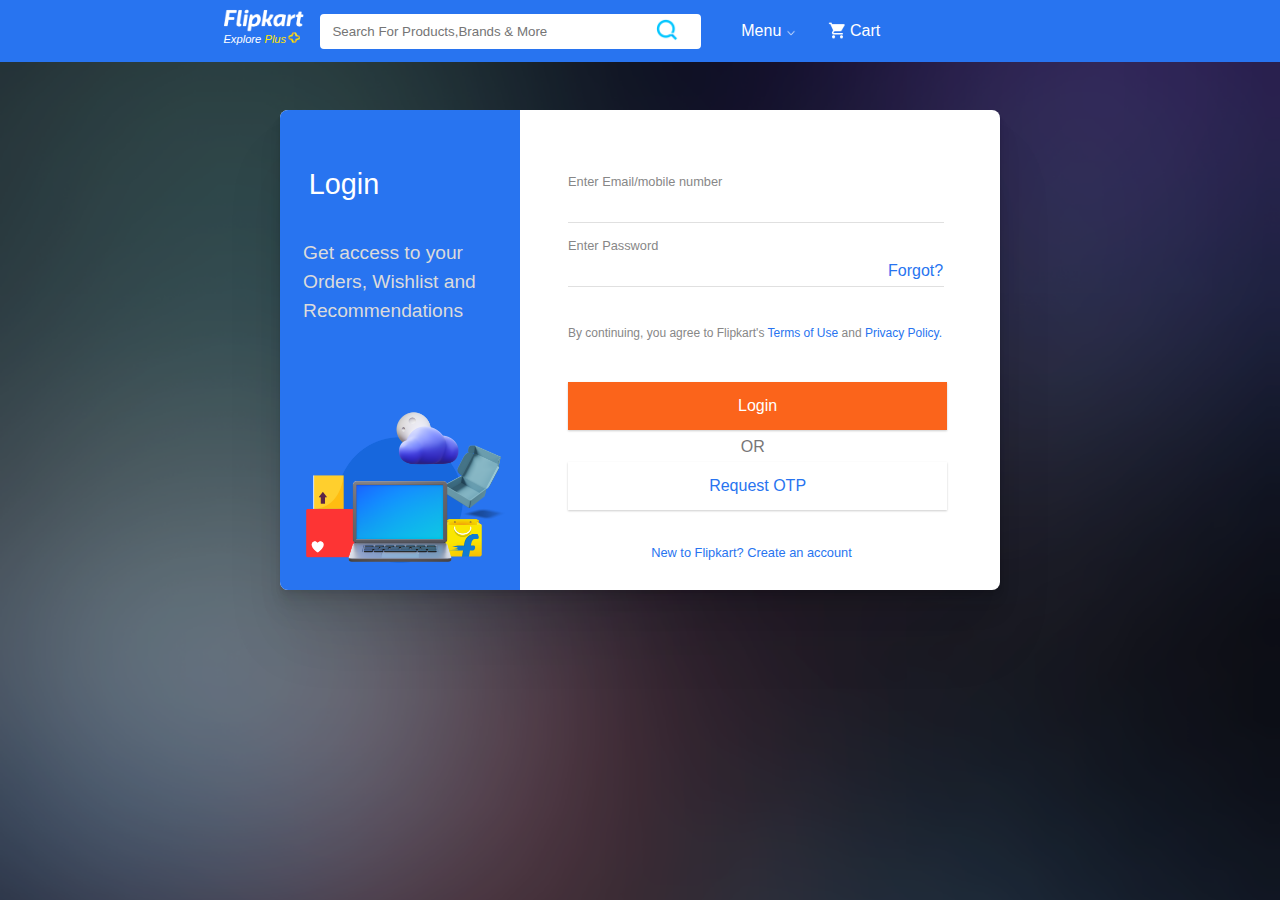
<file: login2.html>
<!DOCTYPE html>
<html lang="en">

<head>
    <meta charset="UTF-8">
    <meta http-equiv="X-UA-Compatible" content="IE=edge">
    <meta name="viewport" content="width=device-width, initial-scale=1.0">
    <title>Login | Flipkart.com</title>
    <link rel="icon" href="img/flipkart-logo-39904.png">
    <style>
        * {
            padding: 0px;
            margin: 0px;
        }

        body {
            margin: 0px;
            padding: 0px;
            background-image: url(img/banners/trial\ bg\ new.png);
            background-repeat: no-repeat;
            background-size: 100%;
            height: 100%;

        }

        .topbar {
            background-color: #2874f0;

            padding: 1.5vh;
        }

        ul {
            display: inline-block;
        }

        ul li {

            display: inline-block;
        }

        .topbar ul li a {

            text-decoration: none;
            font-family: 'Nunito', sans-serif;
            font-size: 16px;
            letter-spacing: .1px;
            font-weight: 500px;
            color: white;
            padding: 0px 10px;
        }

        .flipkartlogo img {
            /* inthe topbar */
            /* position: absolute; */
            width: 5em;
            /* margin-right: 8em;
    margin-bottom: 2em; */

        }

        .flipkartlogo {
            position: absolute;
            margin-right: 45em;
            margin-bottom: 1.5em;
            display: flex;
            width: 7em;
        }

        .flipkartlogo :hover {
            cursor: pointer;
        }

        .explor {
            color: white;
            position: absolute;
            margin-top: 2.8em;
            margin-left: -7.2em;
            font-size: .7em;
            font-style: italic;
            font-family: 'Nunito', sans-serif;
        }

        .explor:hover {
            border-bottom: .1em solid #ffe500;
        }

        #plus {
            color: #ffe500;
        }

        .explor img {
            width: 1em;
            margin-left: .2em;
        }

        .topbar ul li a:hover {
            color: wheat;
        }

        .search {
            display: flex;
            justify-content: center;
            align-items: center;
            margin-left: -5em;

        }

        .search input {
            border: .2em solid white;
            border-radius: .3em;
            width: 20em;
            padding: .6em .8em;
            padding-right: 0.8em;
            outline: 0;
            font-family: 'Nunito', sans-serif;
            padding-right: 7.5em;
        }

        button img {
            width: 1.8em;
        }

        button {
            background: none;
            border: none;
            position: absolute;
            margin-left: 10em;
        }

        button:hover {
            cursor: pointer;
            filter: drop-shadow(1px 1px .3px rgba(0, 0, 0, 0.397));
            transition: ease-in-out;
        }

        .login {
            font-family: 'Nunito', sans-serif;
            background: white;
            color: #8a2be2;
            margin-left: 51em;
            padding: .4em 3em;
            border-radius: .1em;
            position: absolute;
            text-decoration: none;
        }

        .login:hover {
            cursor: pointer;
            background-color: whitesmoke;
        }

        main {
            height: auto;
        }

        .cart {
            margin-left: 3em;
            margin-right: 0.2em;
            padding-top: .2em;
            width: 1.2em
        }

        #cartt {
            text-decoration: none;
            color: #ffffff;
            font-family: 'Nunito', sans-serif;
        }

        #cartt:hover {
            cursor: pointer;
        }

        .cartorg {
            display: flex;
            align-items: center;
            margin-left: -1em;
        }

        #arrow {
            margin-left: 4px;
            margin-top: .2em;
            width: 10px;
            transition: .1s ease-in-out;
        }


        .aligntop {
            display: flex;
            align-items: center;
            align-content: center;
            justify-content: center;
        }

        #menu {
            color: #ffffff;
            margin-left: 40px;
            font-family: 'Nunito', sans-serif;
            font-size: 16px;
            letter-spacing: .1px;
            font-weight: 500px;
        }

        #menutab {
            background: white;
            display: flex;
            flex-direction: column;
            border-radius: 6px;
            box-shadow: 0px 0px 10px 0px rgb(138, 43, 226);
            margin-left: 45em;
            position: absolute;
            z-index: 1;

        }

        .tt3 {
            list-style: none;
            display: flex;
            flex-direction: column;
        }

        .menuicon {
            width: 16px;
            margin-right: 10px;
        }

        .listmenu {
            padding: 10px;
        }

        .listmenu:hover {
            background-color: rgba(0, 255, 255, 0.226);
            cursor: pointer;
        }

        #menu:hover {
            cursor: pointer;
            color: wheat;
        }

        .hide {
            visibility: hidden;
        }

        .rotates {
            rotate: -180deg;
        }

        #menudiv {
            display: flex;
            align-items: center;
        }


        /* this is real login window down */


        .formlogin {
            height: 30em;
            width: 45em;
            margin: auto;
            background: white;
            border-radius: .5em;
            margin-top: 3em;
            box-shadow:
                0px 1.4px 1.7px rgba(0, 0, 0, 0.02),
                0px 3.4px 4.2px rgba(0, 0, 0, 0.028),
                0px 6.4px 7.9px rgba(0, 0, 0, 0.035),
                0px 11.4px 14.1px rgba(0, 0, 0, 0.042),
                0px 21.3px 26.3px rgba(0, 0, 0, 0.05),
                0px 51px 63px rgba(0, 0, 0, 0.07);
        }

        .blueside {
            height: 30em;
            width: 15em;
            background: #2874f0;
            border-radius: .5em 0em 0em .5em;
        }

        .userinputwindow {
            width: 30em;
            height: 30em;
            background: red;
            position: absolute;
        }

        #useremail {
            border: none;
            outline: 0cm;
            position: absolute;
            margin-left: 18em;
            margin-top: 5em;
            padding: 0em 1em;
            font-size: medium;
            width: 21.5em;
            height: 2em;
            border-bottom: 1.5px solid #e0e0e0;
        }

        #useremail:hover {
            border-bottom: 1.5px solid #2874f0;

        }

        #password {
            border: none;
            outline: 0cm;
            position: absolute;
            margin-left: 18em;
            margin-top: 9em;
            padding: 0em 1em;
            font-size: medium;
            width: 21.5em;
            height: 2em;
            border-bottom: 1.5px solid #e0e0e0;
        }

        #password:hover {
            border-bottom: 1.5px solid #2874f0;

        }

        .enteremail {
            position: absolute;
            margin-left: 22.5em;
            margin-top: 5em;
            font-family: 'Nunito', sans-serif;
            font-size: .8em;
            color: #878787;
        }

        .enterpass {
            position: absolute;
            margin-left: 22.5em;
            margin-top: 10em;
            font-family: 'Nunito', sans-serif;
            font-size: .8em;
            color: #878787;
        }

        .forgot {
            text-decoration: none;
            position: absolute;
            margin-left: 38em;
            margin-top: 9.5em;
            font-family: 'Nunito', sans-serif;
            font-size: 1em;
            font-weight: 500;
            z-index: 1;
            color: #2874f0;
        }

        .termslog {
            color: #878787;
            font-size: 12px;
            font-weight: 400;
            position: absolute;
            font-family: 'Nunito', sans-serif;
            margin-left: 24em;
            margin-top: 18em;
        }

        .logpri {
            text-decoration: none;
            color: #2874f0;
        }

        .loginred {
            position: absolute;
            display: flex;
            align-items: center;
            justify-content: center;
            background: #fb641b;
            box-shadow: 0 1px 2px 0 rgba(0, 0, 0, .2);
            border: none;
            color: #fff;
            width: 23.7em;
            height: 3em;
            font-size: 1em;
            font-family: 'Nunito', sans-serif;
            margin-left: 18em;
            margin-top: 17em;
            cursor: pointer;
        }

        .loginred:hover {
            box-shadow:
                0px 1.4px 1.7px rgba(0, 0, 0, 0.02),
                0px 3.4px 4.2px rgba(0, 0, 0, 0.028),
                0px 6.4px 7.9px rgba(0, 0, 0, 0.035),
                0px 11.4px 14.1px rgba(0, 0, 0, 0.042),
                0px 21.3px 26.3px rgba(0, 0, 0, 0.05),
                0px 51px 63px rgba(0, 0, 0, 0.07);

        }

        .or {
            position: absolute;
            font-size: 1em;
            font-family: 'Nunito', sans-serif;
            margin-left: 28.8em;
            margin-top: 20.5em;
            color: #787777;
        }

        .otp {
            position: absolute;
            display: flex;
            align-items: center;
            justify-content: center;
            background: white;
            box-shadow: 0 1px 2px 0 rgba(0, 0, 0, .2);
            border: none;
            color: #2874f0;
            width: 23.7em;
            height: 3em;
            font-size: 1em;
            font-family: 'Nunito', sans-serif;
            margin-left: 18em;
            margin-top: 22em;
            cursor: pointer;
        }

        .otp:hover {
            box-shadow:
                0px 1.4px 1.7px rgba(0, 0, 0, 0.02),
                0px 3.4px 4.2px rgba(0, 0, 0, 0.028),
                0px 6.4px 7.9px rgba(0, 0, 0, 0.035),
                0px 11.4px 14.1px rgba(0, 0, 0, 0.042),
                0px 21.3px 26.3px rgba(0, 0, 0, 0.05),
                0px 51px 63px rgba(0, 0, 0, 0.07);

        }

        .illus {
            width: 17em;
            margin-top: 2.5em;
            margin-left: -1em;
        }

        .biglog {
            color: white;
            font-size: 1.8em;
            font-family: 'Nunito', sans-serif;
            padding-top: 2em;
            padding-left: 1em;
        }

        .biglog2 {
            color: #dbdbdb;
            font-size: 1.2em;
            font-family: 'Nunito', sans-serif;
            padding-top: 2em;
            padding-left: 1.2em;
            line-height: 150%;
        }

        .newacc {
            text-decoration: none;
            position: absolute;
            color: #2874f0;
            font-size: .8em;
            font-family: 'Nunito', sans-serif;
            margin-top: 34em;
            margin-left: 29em;
        }

        .newacc:hover {
            color: blue;
        }
    </style>

</head>

<body>
    <header>
        <nav class="topbar">
            <div class="aligntop">

                <div class="flipkartlogo"><a href="index.html" class="logohrf"><img
                            src="img/banners/flipkart-logo-textonly.png" alt="logo*"></a>

                    <a href="plusflipa.html" class="plushrf"> <span class="explor"> Explore <span
                                id="plus">Plus</span><img src="img/genral imges/plus logo.png" alt="logo*"></span></a>

                </div>
                <div class="search">
                    <input type="text" name="search" placeholder="Search For Products,Brands & More">
                    <button><img src="img/genral imges/icons8-search-200.png" alt="serchic*">
                    </button>



                    <div id="menudiv">
                        <p id="menu">Menu</p>
                        <img id="arrow" class="rotate" src="img/white down arrow.png">
                    </div>



                    <div class="cartorg"> <a href="yourcart.html"><img class="cart"
                                src="img/icons8-shopping-cart-24.png" alt="*cart"></a>
                        <span id="cartt">Cart</span>
                    </div>
                </div>
            </div>
        </nav>

        <div class="tt3">

            <ul id="menutab" class="hide">
                <li class="listmenu"><img class="menuicon" src="img/icons8-notification-100.png">
                    Notification
                    Preferance</li>
                <li class="listmenu"><img class="menuicon" src="img/icons8-design-96.png">Services
                </li>
                <li class="listmenu"><img class="menuicon" src="img/icons8-technical-support-75.png">Coustmer Care</li>
                <li class="listmenu"><img class="menuicon" src="img/icons8-settings-96.png">Settings
                </li>
            </ul>
        </div>

    </header>

    <!-- this is login window -->

    <div class="formlogin">

        <div class="form">
            <div class="enteremail">Enter Email/mobile number</div>
            <input id="useremail" type="text" name="email">
            <div class="enterpass">Enter Password</div>
            <a class="forgot" href="login2.html">Forgot?</a>
            <input id="password" type="password" name="email">
        </div>
        <div class="termslog">
            By continuing, you agree to Flipkart's <a class="logpri" href="tearm.html">Terms of
                Use</a> and <a class="logpri" href="tearm.html">Privacy Policy.</a>
        </div>
        <div class="loginred">
            Login
        </div>
        <div class="or">OR</div>
        <div class="otp">
            Request OTP
        </div>
        <a href="index.html" class="newacc">New to Flipkart? Create an account</a>

        <div class="blueside">
            <div class="biglog">Login</div>
            <div class="biglog2">Get access to your Orders, Wishlist and Recommendations</div>
            <img src="img/banners/flipkart illus.png" alt="*img" class="illus">
        </div>
    </div>

    <script>
        var menudiv = document.getElementById("menudiv");
        var menu = document.getElementById("menu");
        var arrow = document.getElementById("arrow");
        var listmenu = document.getElementsByClassName("listmenu");

        menu.onclick = function () {
            menutab.classList.toggle("hide");
            arrow.classList.toggle("rotates");
        }
        for (option of listmenu) {
            option.onclick = function () {
                menu.innerHTML = this.textContent;
                menutab.classList.toggle("hide");
                arrow.classList.toggle("rotates");
            }
        }

        var menudiv = document.getElementById("menudiv");
        var menu2 = document.getElementById("menu2");
        var x = document.getElementById("x");
        var listmenu = document.getElementsByClassName("listmenu");

        menu2.onclick = function () {
            menutab2.classList.toggle("hide");

        }
        x.onclick = function () {
            menutab2.classList.toggle("hide");

        }


    </script>
</body>

</html>
</file>
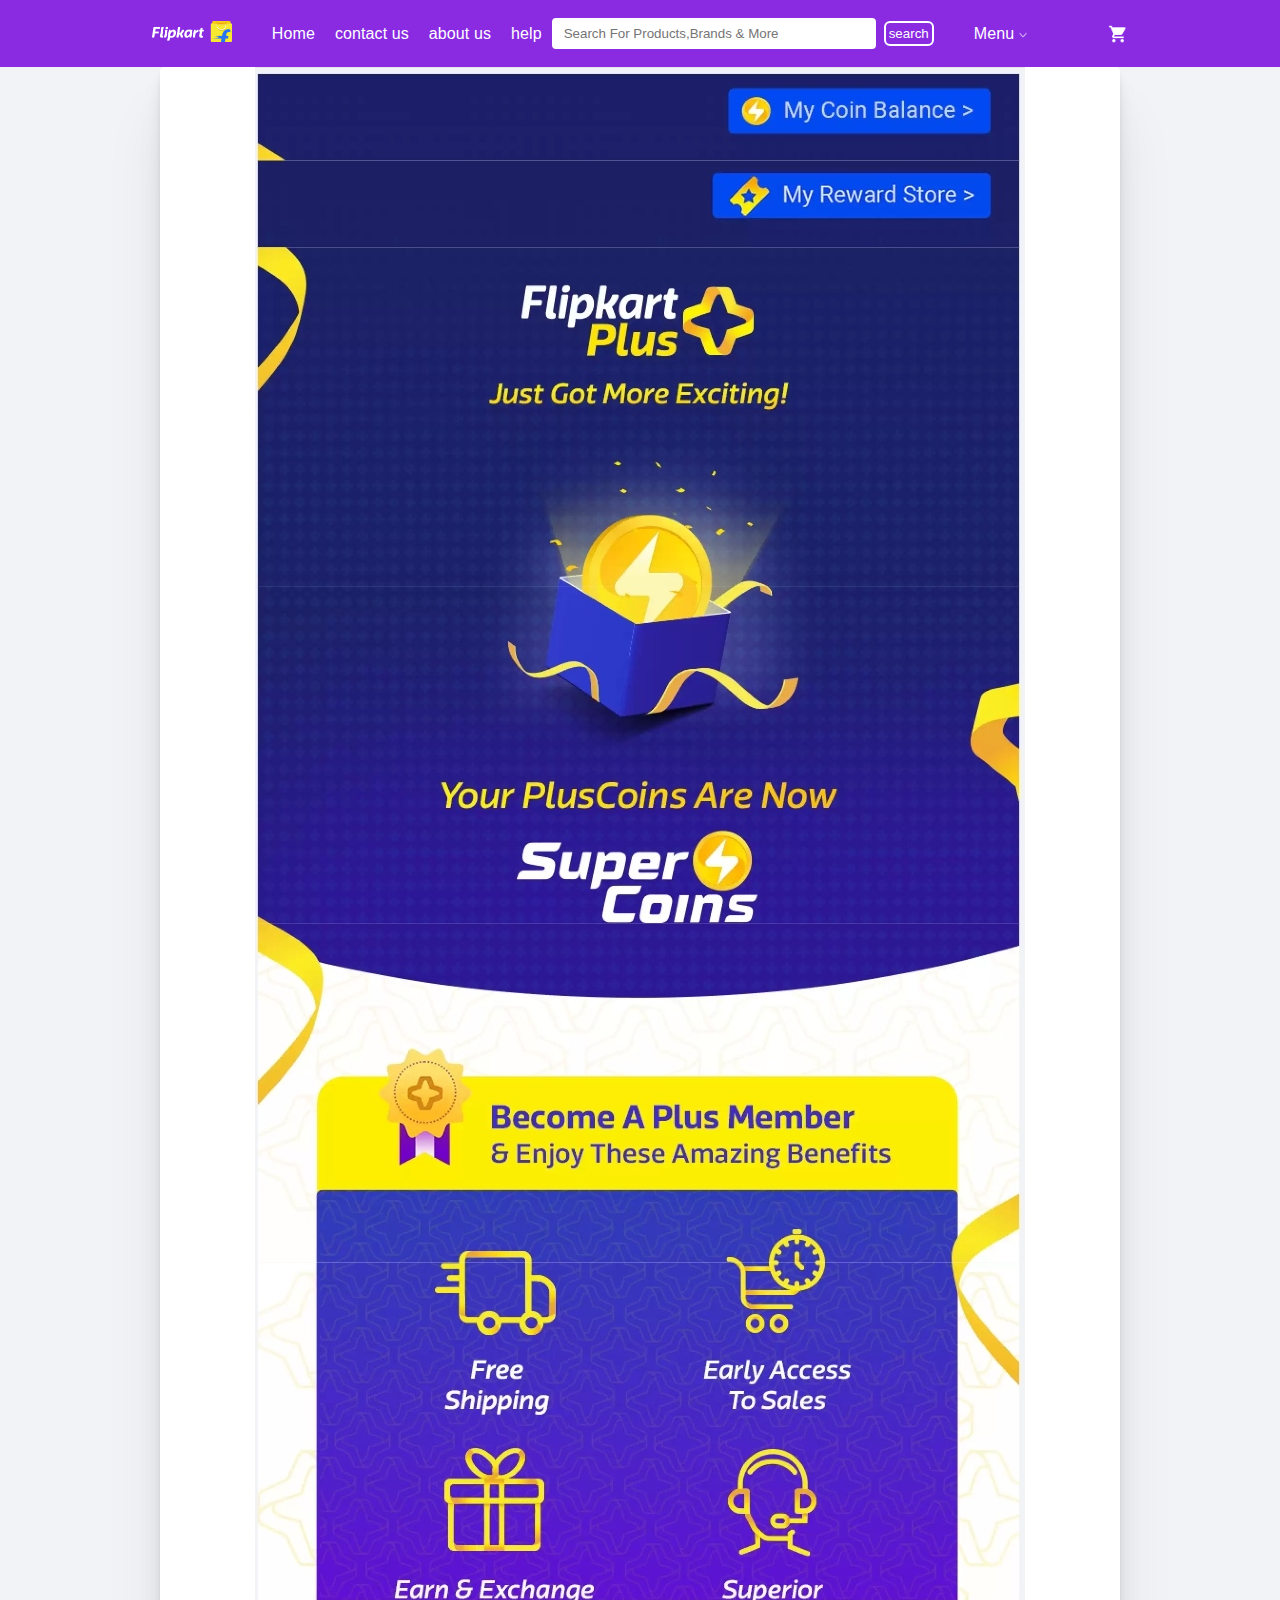
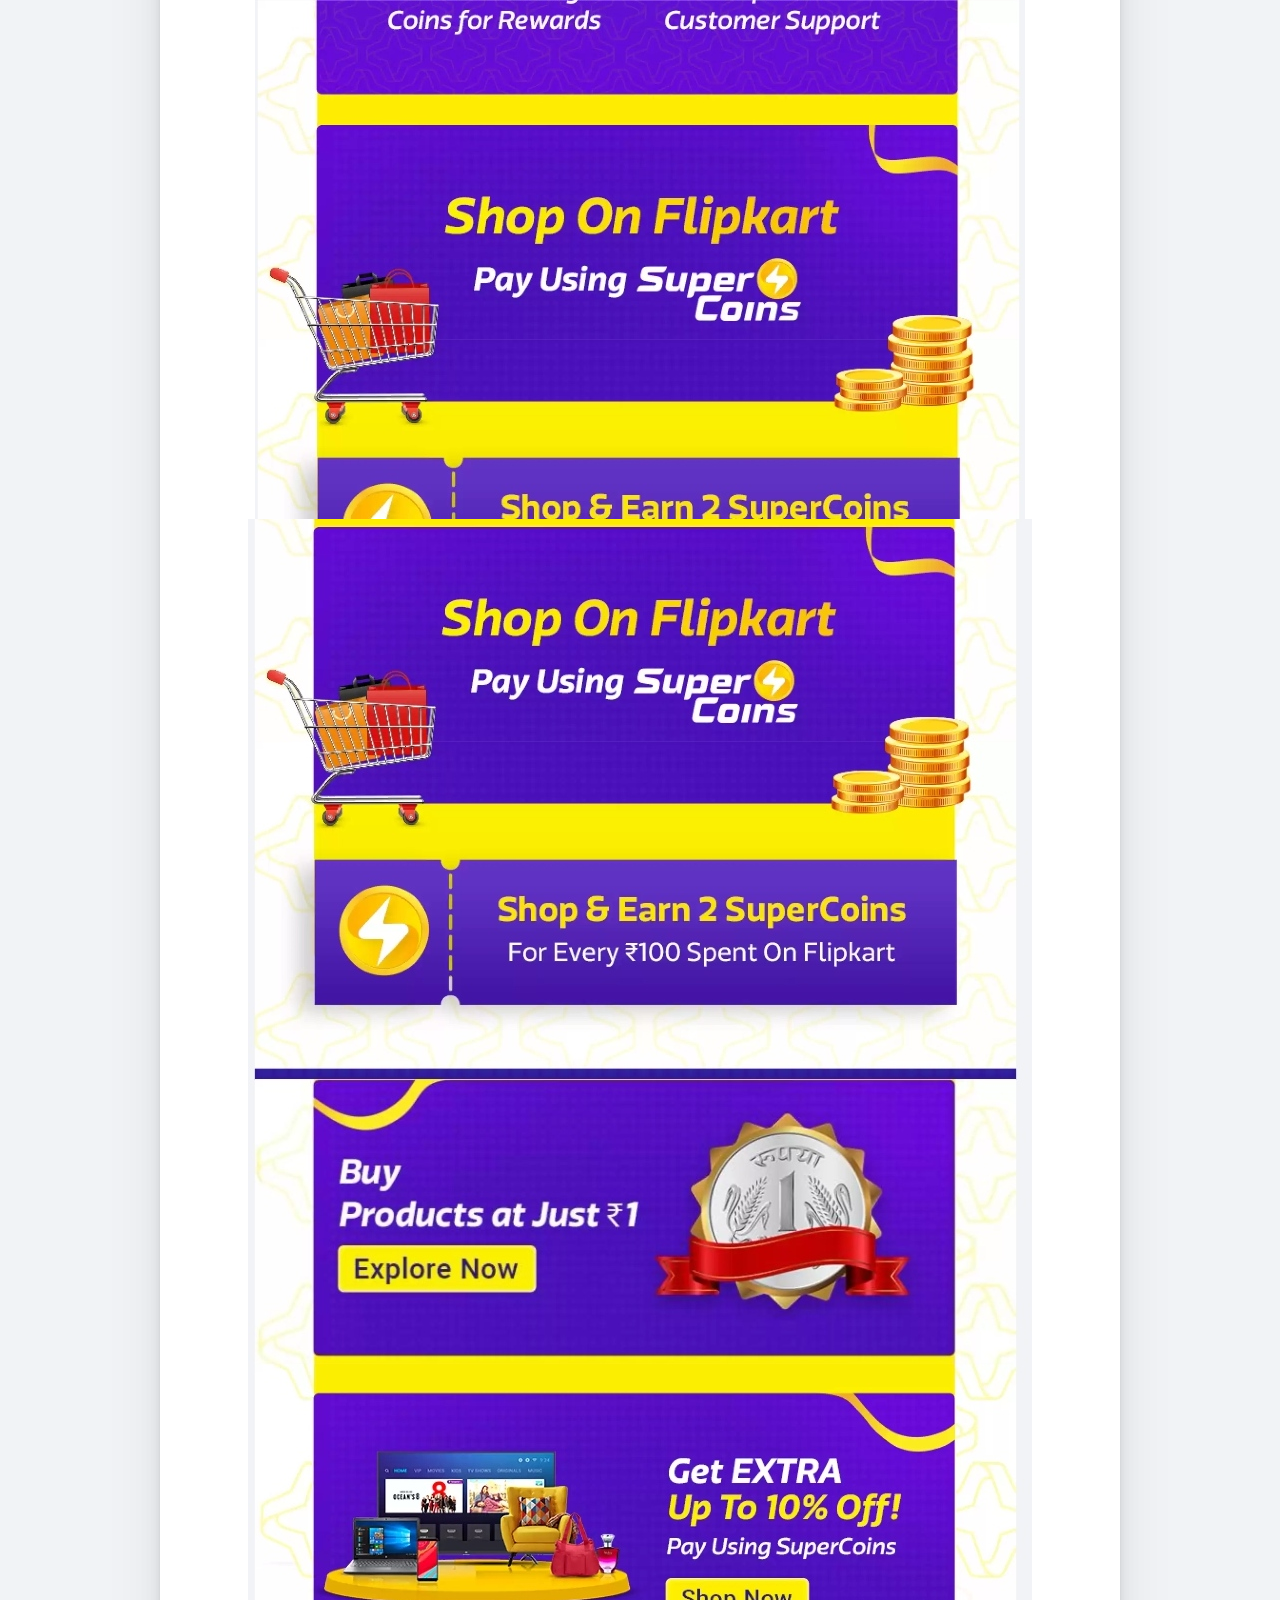
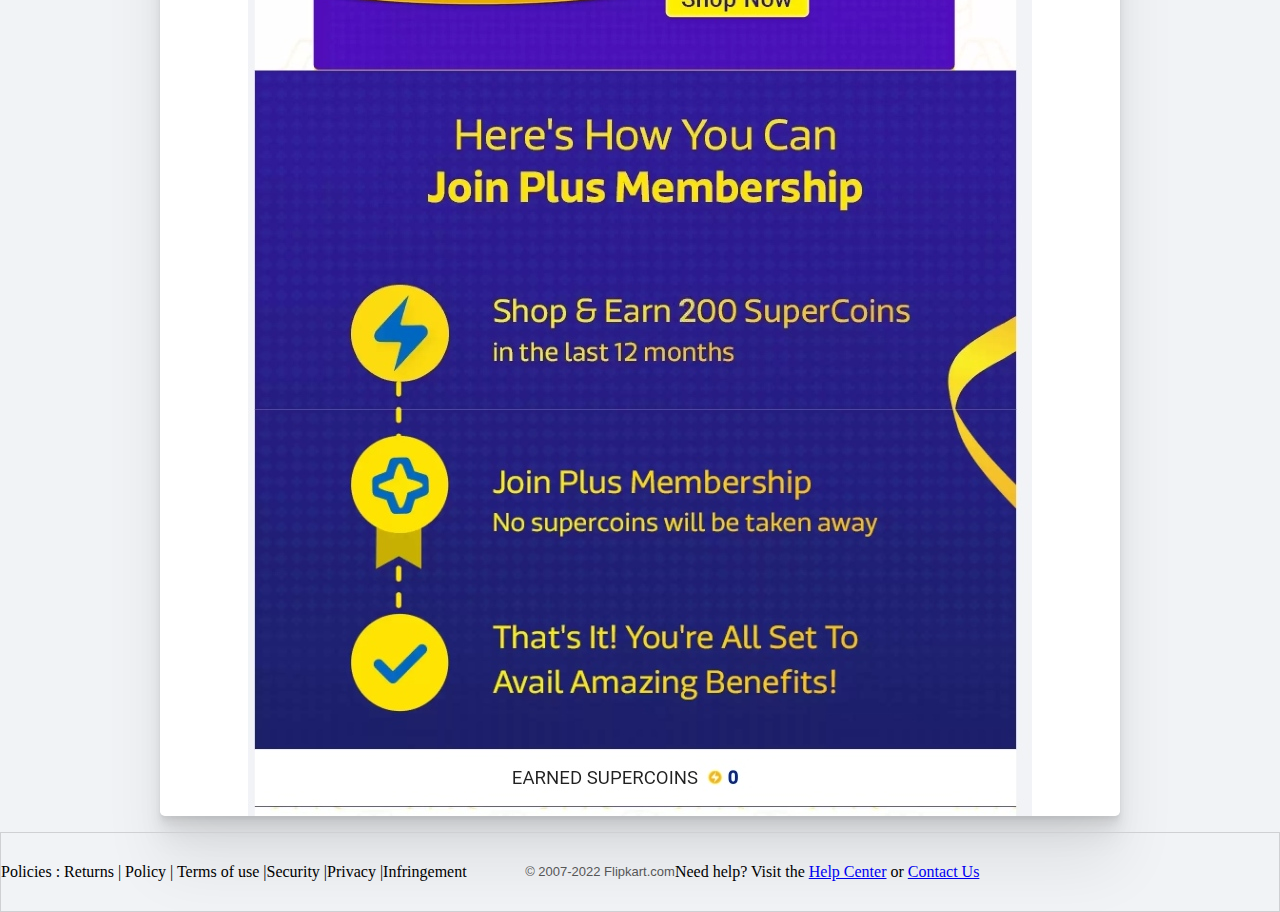
<file: plusflipa.html>
<!DOCTYPE html>
<html lang="en">

<head>
    <meta charset="UTF-8">
    <meta http-equiv="X-UA-Compatible" content="IE=edge">
    <meta name="viewport" content="width=device-width, initial-scale=1.0">
    <title>Shoping Cart | Flipkart.com</title>
    <link rel="icon" href="img/flipkart-logo-39904.png">
    <style>
        * {
            padding: 0px;
            margin: 0px;
        }

        .mainbox {
            height: 100%;
            width: 60em;
            background: white;
            border-radius: .3em;
            box-shadow:
                0px 1.4px 1.7px rgba(0, 0, 0, 0.02),
                0px 3.4px 4.2px rgba(0, 0, 0, 0.028),
                0px 6.4px 7.9px rgba(0, 0, 0, 0.035),
                0px 11.4px 14.1px rgba(0, 0, 0, 0.042),
                0px 21.3px 26.3px rgba(0, 0, 0, 0.05),
                0px 51px 63px rgba(0, 0, 0, 0.07);
            margin: auto;
            display: flex;
            flex-direction: column;
            align-items: center;
        }

        .mainbox img {
            margin: auto;
        }

        .footer {
            display: flex;
            align-items: center;
            align-content: center;
            height: 4.85em;
            margin-top: 1em;
            border: 1px solid #cfd0d3;
        }

        .cc {
            font-family: 'Nunito', sans-serif;
            font-size: small;
            margin-left: 4.5em;
            color: #565656;
        }


        body {
            background: #f1f3f6;

        }


        /* topbar down */


        .topbar {
            background-color: #8a2be2;
            padding: 2vh;
        }

        ul {
            display: inline-block;
        }

        ul li {

            display: inline-block;
        }

        .topbar ul li a {

            text-decoration: none;
            font-family: 'Nunito', sans-serif;
            font-size: 16px;
            letter-spacing: .1px;
            font-weight: 500px;
            color: white;
            padding: 0px 10px;
        }

        #logo {
            width: 80px;
            padding-right: 20px;
        }

        .topbar ul li a:hover {
            color: wheat;
        }

        .search {
            display: flex;
            justify-content: center;
            align-items: center;

        }

        .search input {
            border: 2px solid white;
            border-radius: 4px;
            width: 300px;
            padding: 6px 10px;
            font-family: 'Nunito', sans-serif;
        }

        button {
            padding: 3px;
            border: 2px solid #ffffff;
            border-radius: 6px;
            background-color: #8a2be2;
            color: #ffffff;
            margin-left: 8px;
        }

        button:hover {
            color: wheat;
            cursor: pointer;
        }

        main {
            height: auto;
        }

        .cart {
            margin-left: 70px;
            margin-right: 0px;
            padding-top: 5px;
            width: 20px;
        }

        #arrow {
            margin-left: 4px;
            margin-top: .2em;
            width: 10px;
            transition: .2s ease-in-out;
        }


        .aligntop {
            display: flex;
            align-items: center;
            align-content: center;
            justify-content: center;
        }

        #menu {
            color: #ffffff;
            margin-left: 40px;
            font-family: 'Nunito', sans-serif;
            font-size: 16px;
            letter-spacing: .1px;
            font-weight: 500px;
        }

        #menutab {
            background: white;
            display: flex;
            flex-direction: column;
            border-radius: 6px;
            box-shadow: 0px 0px 10px 0px rgb(138, 43, 226);
            margin-left: 840px;
            position: absolute;
            z-index: 1;
        }

        .tt3 {
            list-style: none;
            display: flex;
            flex-direction: column;
        }

        .menuicon {
            width: 16px;
            margin-right: 10px;
        }

        .listmenu {
            padding: 10px;
        }

        .listmenu:hover {
            background-color: wheat;
            cursor: pointer;
        }

        #menu:hover {
            cursor: pointer;
            color: wheat;
        }

        .hide {
            visibility: hidden;
        }

        .rotates {
            rotate: -180deg;
        }

        #menudiv {
            display: flex;
            align-items: center;
        }
    </style>
</head>

<body>
    <nav class="topbar">
        <ul class="aligntop">
            <li><a href="index.html"><img id="logo" src="img/flipkart-logo-39917.png" alt="logo"></a>
            </li>
            <li><a href="index.html">Home</a></li>
            <li><a href="index.html">contact us</a></li>
            <li><a href="index.html">about us</a></li>
            <li><a href="index.html">help</a> </li>

            <li>
                <div class="search">
                    <input type="text" name="search" placeholder="Search For Products,Brands & More">
                    <button>search
                    </button>
                    <div id="menudiv">
                        <p id="menu">Menu</p>
                        <img id="arrow" class="rotate" src="img/white down arrow.png">
                    </div>
                    <a href="yourcart.html"><img class="cart" src="img/icons8-shopping-cart-24.png" alt="*cart"></a>
                </div>
            </li>
        </ul>
    </nav>

    <div class="tt3">

        <ul id="menutab" class="hide">
            <li class="listmenu"><img class="menuicon" src="img/icons8-notification-100.png">
                Notification
                Preferance</li>
            <li class="listmenu"><img class="menuicon" src="img/icons8-design-96.png">Services
            </li>
            <li class="listmenu"><img class="menuicon" src="img/icons8-technical-support-75.png">Coustmer Care</li>
            <li class="listmenu"><img class="menuicon" src="img/icons8-settings-96.png">Settings
            </li>
        </ul>
    </div>
    <div class="mainbox">
        <img src="img/banners/plus 1.jpg" alt="baner*">
        <img src="img/banners/plus 2.jpg" alt="baner*">
    </div>
    <div class="footer">
        <div class="textbt"> Policies : Returns | Policy | Terms of use |Security |Privacy |Infringement </div>
        <div class="cc">© 2007-2022
            Flipkart.com</div>

        <div class="need">Need help? Visit the <a href="index.html">Help Center</a> or <a href="index.html">Contact
                Us</a></div>
    </div>
    <script>
        var menudiv = document.getElementById("menudiv");
        var menu = document.getElementById("menu");
        var arrow = document.getElementById("arrow");
        var listmenu = document.getElementsByClassName("listmenu");

        menu.onclick = function () {
            menutab.classList.toggle("hide");
            arrow.classList.toggle("rotates");
        }

        option.onclick = function () {
            menutab.classList.toggle("hide");
            arrow.classList.toggle("rotates");
        }

    </script>
</body>

</html>
</file>
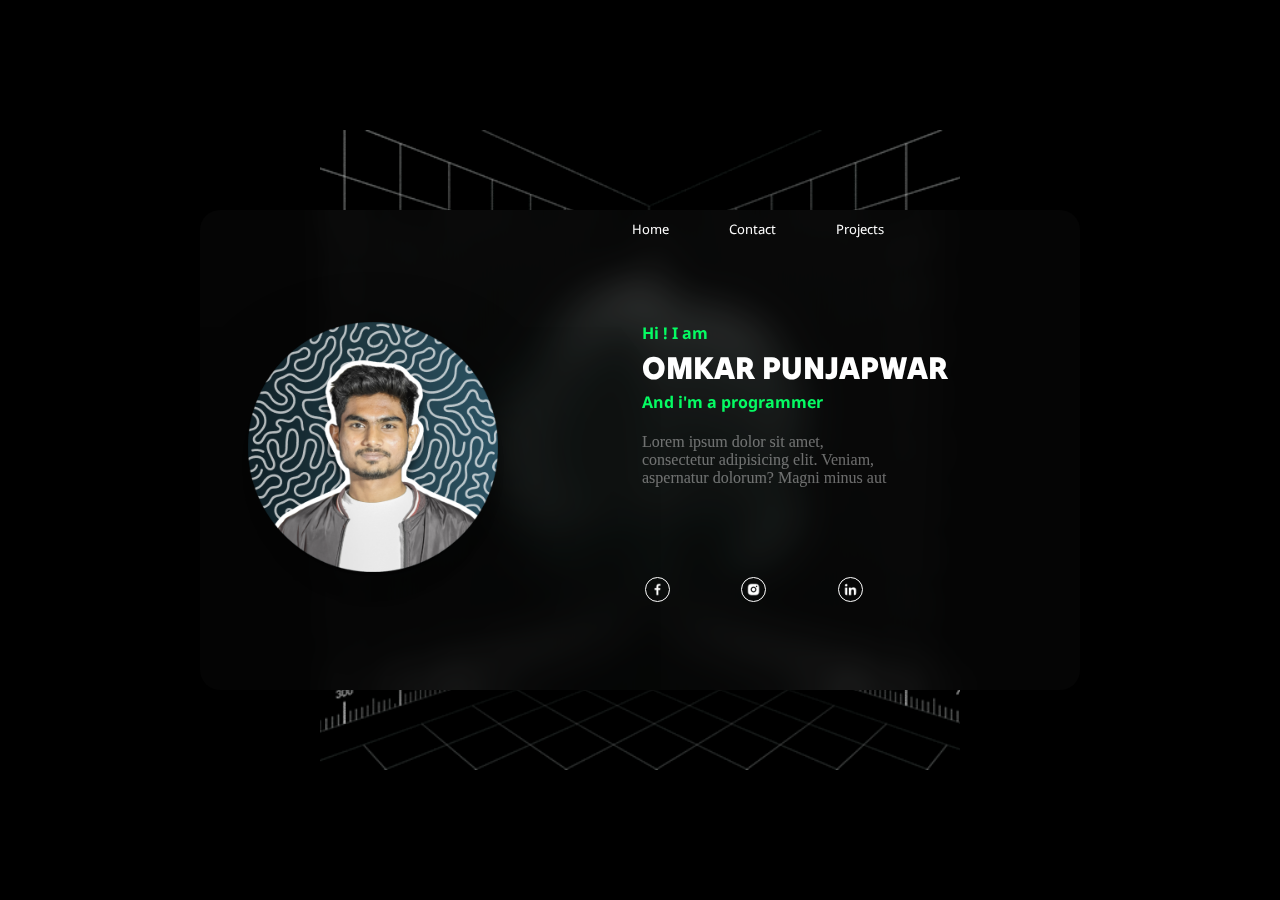
<file: portfolio.html>
<!DOCTYPE html>
<html lang="en">

<head>
    <meta charset="UTF-8">
    <meta http-equiv="X-UA-Compatible" content="IE=edge">
    <meta name="viewport" content="width=device-width, initial-scale=1.0">
    <title>Developer</title>
    <style>
        @import url('https://fonts.googleapis.com/css2?family=Gloock&family=Shantell+Sans:wght@300&display=swap');

        @import url('https://fonts.googleapis.com/css2?family=Noto+Sans+Bamum&display=swap');


        @import url('https://fonts.googleapis.com/css2?family=Tilt+Warp&display=swap');

        *{
            margin: 0;
            padding: 0;
        }
        body {
    
            background: #000;
        }
        .BGimage{
            /* container for bgImage */
            margin: 0;
            padding: 0;
            width: 100vw;
            height:100vh;
            display: flex;
            justify-content: center;
            align-items: center;
            position: absolute;
            overflow: hidden;
        }
        
        .bgImage{
            position: absolute;
            width: 50vw;
            
        }

        .card {
            width: 100%;
            height: 100%;
            border-radius: 3px;

            margin: auto;
            /* margin-top: 3em; */
            display: flex;
            justify-content: center;

            z-index: 1;
            position: absolute;
            /* background: #0423266f;
            backdrop-filter: blur(30px); */
        }

        .minicard {
            width: 55em;
            height: 30em;
            margin: auto;
            background: aliceblue;
            border-radius: 20px;
            /* border-top-right-radius: 25%;
            border-bottom-left-radius: 25%; */
            z-index: 3;
            display: flex;
            justify-content: initial;
            background: #23232425;
            backdrop-filter: blur(20px);
            box-shadow:
                0px 2px 4.6px -7px rgba(0, 0, 0, 0.048),
                0px 4.5px 10.6px -7px rgba(0, 0, 0, 0.07),
                0px 7.9px 18.4px -7px rgba(0, 0, 0, 0.086),
                0px 12.5px 29.2px -7px rgba(0, 0, 0, 0.1),
                0px 19.3px 45px -7px rgba(0, 0, 0, 0.114),
                0px 30.1px 70.2px -7px rgba(0, 0, 0, 0.13),
                0px 50px 116.6px -7px rgba(0, 0, 0, 0.152),
                0px 100px 233px -7px rgba(0, 0, 0, 0.2);

        }

        .circle {
            background: blueviolet;
            width: 250px;
            height: 250px;
            border-radius: 50%;

            display: inline-block;
            margin-top: 7em;
            margin-left: 3em;
            /* border: 5px solid #3071f23f; */
            box-shadow:
                0px 2px 4.6px rgba(0, 0, 0, 0.048),
                0px 4.5px 10.6px rgba(0, 0, 0, 0.07),
                0px 7.9px 18.4px rgba(0, 0, 0, 0.086),
                0px 12.5px 29.2px rgba(0, 0, 0, 0.1),
                0px 19.3px 45px rgba(0, 0, 0, 0.114),
                0px 30.1px 70.2px rgba(0, 0, 0, 0.13),
                0px 50px 116.6px rgba(0, 0, 0, 0.152),
                0px 100px 233px rgba(0, 0, 0, 0.2);
            z-index: 2;
            background: #0423266f;
            backdrop-filter: blur(30px);
        }

        .circle img {
            /* position: absolute; */
            width: 250px;
            margin: auto;
            display: flex;
            align-items: center;
            justify-content: center;
        }

        * {
            margin: 0px;
            padding: 0px;
        }

      

        .textblock {
            margin-left: 7em;
            margin-top: -1em;
        }

        .name {
            color: white;
            margin-top: 8em;
            margin-left: 2em;
            text-align: left;
        }

        .name h2 {
            color: #05fb63;
            font-weight: bolder;
            font-family: 'Noto Sans Bamum', sans-serif;
            margin: .2em 0em;
            font-size: medium;
        }

        .name h1 {
            font-family: 'Tilt Warp', cursive;
        }

       

        .dis {
            color: #ffffff;
            margin-top: 1em;
            margin-left: 2em;
            margin-right: 12em;
            position: absolute;
            opacity: 40%;

        }

        .navbar {
            position: absolute;
            display: flex;
            color: #ffffff;
            list-style-type: none;
            margin-left: 35em;
        }

        .navbar li {
            display: inline-block;
            padding: 10px 30px;

        }

        .navbar li a {
            text-decoration: none;
            color: white;
            font-family: 'Noto Sans Bamum', sans-serif;
            font-size: small;
        }
        .pr{
            margin-left: -42em;
            margin-right: 21em;
            font-family: 'Noto Sans Bamum', sans-serif;
            font-size: small;
            visibility: hidden;
        }

        .navbar li a:hover {
            color: #05fb63;
        }

        .social {
            list-style-type: none;
            margin-top: 10em;
            margin-left: -2em;
            position: absolute;
        }

        .social li {
            display: inline-block;
            margin-left: 4.2em;
        }

        .social li a img {
            width: 15px;
            border: 1.5px solid white;
            border-radius: 50%;
            padding: 4px;
        }

        .social li a img:hover {
            background: #000000;
            box-shadow: 0 0 30px #05fb6367;;
        }
    </style>

</head>

<body>
    <div class="BGimage">
        <img src="/img/animated_23WatterBuble.gif" alt="*bgImage" class="bgImage">
    </div>
 
    <div class="card">

        <div class="minicard">

            <ul class="navbar">
                <li class="pr">portfolio.</li>
                <li><a href="#">Home</a></li>
                <li><a href="#">Contact</a></li>
                <li><a href="#">Projects</a></li>
            </ul>
            <div class="circle">
                <img src="img/profile-pic.png" alt="*pic">
            </div>
            <div class="textblock">
                <div class="name">
                    <h2>Hi ! I am</h2>
                    <h1>OMKAR PUNJAPWAR</h1>
                    <h2>And i'm a programmer</h2>
                </div>
                <div class="dis">
                    Lorem ipsum dolor sit amet, consectetur adipisicing elit. Veniam, aspernatur dolorum? Magni minus
                    aut
                </div>
                <ul class="social">
                    <li><a href="#"><img src="img/facebook-logo-24.png" alt="*icon"></a></li>
                    <li><a href="https://www.instagram.com/_thenameis_omkar/?igshid=YmMyMTA2M2Y%3D"><img
                                src="img/instagram-alt-logo-24.png" alt="*icon"></a></li>
                    <li><a href="#"><img src="img/linkedin-logo-24.png" alt="*icon"></a></li>
                </ul>
            </div>
        </div>

    </div>
</body>

</html>
</file>
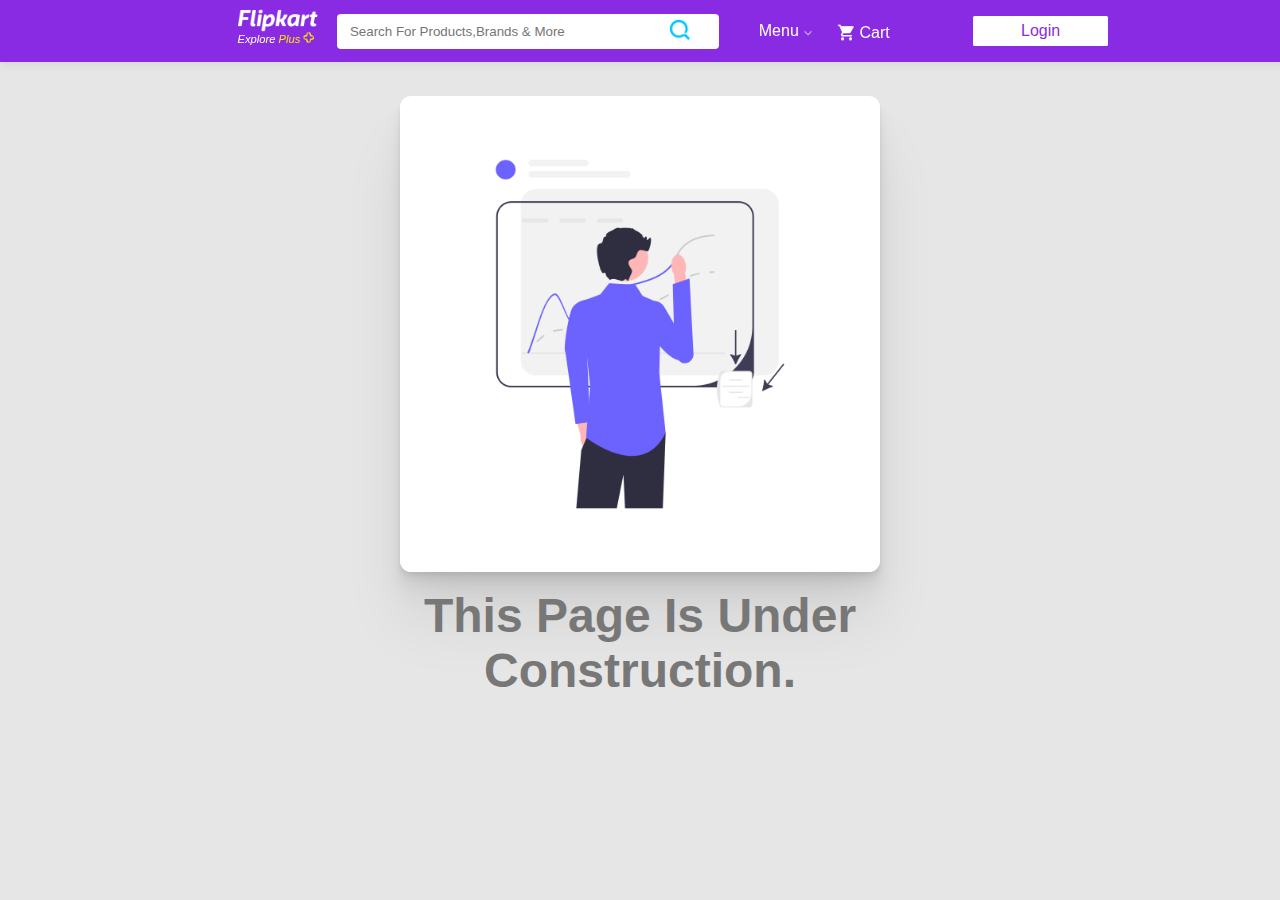
<file: undercons.html>
<!DOCTYPE html>
<html lang="en">

<head>
    <meta charset="UTF-8">
    <meta http-equiv="X-UA-Compatible" content="IE=edge">
    <meta name="viewport" content="width=device-width, initial-scale=1.0">
    <title>Flipkart.com</title>
    <link href="flipkartstyle.css" rel="stylesheet">
    <link rel="icon" href="img/flipkart-logo-39904.png">

    <style>
        * {
            padding: 0px;
            margin: 0px;
        }

        html {}

        @import url('https://fonts.googleapis.com/css2?family=Nunito:wght@200&display=swap');

        body {
            background: rgb(230, 230, 230);

            scroll-behavior: smooth;
        }

        .topbar {
            background-color: #892be2;
            backdrop-filter: blur(20px);
            padding: 1.5vh;
            width: 100%;
            position: fixed;
            z-index: 5;
            box-shadow:
                0px 1.4px 1.7px rgba(0, 0, 0, 0.02),
                0px 3.4px 4.2px rgba(0, 0, 0, 0.028),
                0px 6.4px 7.9px rgba(0, 0, 0, 0.035);
        }

        .falsetopbar {
            background-color: #8a2be2;
            padding: 1.8em 0em;
            width: 100%;
        }

        ul {
            display: inline-block;
        }

        ul li {

            display: inline-block;
        }

        .topbar ul li a {

            text-decoration: none;
            font-family: 'Nunito', sans-serif;
            font-size: 16px;
            letter-spacing: .1px;
            font-weight: 500px;
            color: white;
            padding: 0px 10px;
        }

        .flipkartlogo img {
            /* inthe topbar */
            /* position: absolute; */
            width: 5em;
            /* margin-right: 8em;
    margin-bottom: 2em; */

        }

        .flipkartlogo {
            position: absolute;
            margin-right: 45em;
            margin-bottom: 1.5em;
            display: flex;
            width: 7em;
        }

        .flipkartlogo :hover {
            cursor: pointer;
        }

        .explor {
            color: white;
            position: absolute;
            margin-top: 2.8em;
            font-size: .7em;
            font-style: italic;
            font-family: 'Nunito', sans-serif;
        }

        .explor:hover {
            border-bottom: .1em solid #ffe500;
        }

        .ex {
            margin-left: -5em;
        }

        #plus {
            color: #ffe500;
        }

        .explor img {
            width: 1em;
            margin-left: .2em;
        }

        .topbar ul li a:hover {
            color: wheat;
        }

        .search {
            display: flex;
            justify-content: center;
            align-items: center;
            margin-left: -5em;

        }

        .search input {
            border: .2em solid white;
            border-radius: .3em;
            width: 20em;
            padding: .6em .8em;
            padding-right: 0.8em;
            outline: 0;
            font-family: 'Nunito', sans-serif;
            padding-right: 7.5em;
        }

        button img {
            width: 1.8em;
        }

        button {
            background: none;
            border: none;
            position: absolute;
            margin-left: 10em;
        }

        button:hover {
            cursor: pointer;
            filter: drop-shadow(1px 1px .3px rgba(0, 0, 0, 0.397));
            transition: ease-in-out;
        }

        .login {
            font-family: 'Nunito', sans-serif;
            background: white;
            color: #8a2be2;
            margin-left: 51em;
            padding: .4em 3em;
            border-radius: .1em;
            position: absolute;
            text-decoration: none;
        }

        .login:hover {
            cursor: pointer;
            background-color: whitesmoke;
        }

        main {
            height: auto;
        }



        .cart {
            margin-left: .5em;
            margin-right: 0.2em;
            padding-top: .2em;
            width: 1.2em
        }

        #cartt {
            text-decoration: none;
            color: #ffffff;
            font-family: 'Nunito', sans-serif;
            margin-top: .2em;
        }

        .a2 {
            text-decoration: none;
            margin-left: 1em;
        }

        .cartorg {
            display: flex;
            align-items: center;


        }

        #arrow {
            margin-left: 4px;
            margin-top: .2em;
            width: 10px;
            transition: .1s ease-in-out;
        }


        .aligntop {
            display: flex;
            align-items: center;
            align-content: center;
            justify-content: center;
        }

        #menu {
            color: #ffffff;
            margin-left: 40px;
            font-family: 'Nunito', sans-serif;
            font-size: 16px;
            letter-spacing: .1px;
            font-weight: 500px;
        }

        #menutab {
            background: white;
            display: flex;
            flex-direction: column;
            border-radius: 6px;
            box-shadow:
                0px 0px 0.9px rgba(0, 0, 0, 0.042),
                0px 0px 2.1px rgba(0, 0, 0, 0.061),
                0px 0px 4px rgba(0, 0, 0, 0.075),
                0px 0px 7.1px rgba(0, 0, 0, 0.089),
                0px 0px 13.4px rgba(0, 0, 0, 0.108),
                0px 0px 32px rgba(0, 0, 0, 0.15);
            margin-left: 45em;
            position: fixed;
            margin-top: 3.5em;
            z-index: 3;
            background-color: #ffffff;
            backdrop-filter: blur(20px);
        }

        .tt3 {
            list-style: none;
            display: flex;
            flex-direction: column;
        }

        .menuicon {
            width: 16px;
            margin-right: 10px;
            filter: drop-shadow(0px 1.8px .9px rgba(0, 0, 0, 0.47));
        }

        .listmenu {
            padding: 10px;
        }

        .listmenu:hover {
            background-color: rgba(165, 165, 165, 0.24);
            cursor: pointer;
        }

        #menu:hover {
            cursor: pointer;
            color: wheat;
        }

        .hide {
            visibility: hidden;
        }

        .rotates {
            rotate: -180deg;
        }

        #menudiv {
            display: flex;
            align-items: center;
        }

        #menu2 {
            margin-left: 2em;
            color: white;
            cursor: pointer;
            background: white;
            color: #8a2be2;
            margin-left: 10em;
            padding: .4em 3em;
            border-radius: .1em;
            position: absolute;
            font-family: 'Nunito', sans-serif;
        }

        #menu2:hover {
            background: whitesmoke;
        }

        #menutab2 {
            height: 100%;
            width: 100%;
            /* background: rgba(0, 0, 0, 0.324);
    backdrop-filter: blur(2px); */

            position: fixed;
            margin-top: 3.5em;
            z-index: 3;
            display: flex;
            align-items: center;
            justify-content: center;
            box-shadow:
                0px 1.4px 1.7px rgba(0, 0, 0, 0.02),
                0px 3.4px 4.2px rgba(0, 0, 0, 0.028),
                0px 6.4px 7.9px rgba(0, 0, 0, 0.035),
                0px 11.4px 14.1px rgba(0, 0, 0, 0.042),
                0px 21.3px 26.3px rgba(0, 0, 0, 0.05),
                0px 51px 63px rgba(0, 0, 0, 0.07);

            background-color: #0000009c;
            backdrop-filter: blur(20px);
        }

        .formlogin {
            height: 30em;
            width: 45em;
            margin-top: -5em;
            background: white;
            border-radius: .5em;
        }

        .blueside {
            height: 30em;
            width: 15em;
            background: #2874f0;
            border-radius: .5em 0em 0em .5em;
        }

        .userinputwindow {
            width: 30em;
            height: 30em;
            background: red;
            position: absolute;
        }

        #useremail {
            border: none;
            outline: 0cm;
            position: absolute;
            margin-left: 18em;
            margin-top: 5em;
            padding: 0em 1em;
            font-size: medium;
            width: 21.5em;
            height: 2em;
            border-bottom: 1.5px solid #e0e0e0;
        }

        #useremail:hover {
            border-bottom: 1.5px solid #2874f0;

        }

        #password {
            border: none;
            outline: 0cm;
            position: absolute;
            margin-left: 18em;
            margin-top: 9em;
            padding: 0em 1em;
            font-size: medium;
            width: 21.5em;
            height: 2em;
            border-bottom: 1.5px solid #e0e0e0;
        }

        #password:hover {
            border-bottom: 1.5px solid #2874f0;

        }

        .enteremail {
            position: absolute;
            margin-left: 22.5em;
            margin-top: 5em;
            font-family: 'Nunito', sans-serif;
            font-size: .8em;
            color: #878787;
        }

        .enterpass {
            position: absolute;
            margin-left: 22.5em;
            margin-top: 10em;
            font-family: 'Nunito', sans-serif;
            font-size: .8em;
            color: #878787;
        }

        .forgot {
            text-decoration: none;
            position: absolute;
            margin-left: 38em;
            margin-top: 9.5em;
            font-family: 'Nunito', sans-serif;
            font-size: 1em;
            font-weight: 500;
            z-index: 1;
            color: #2874f0;
        }

        .termslog {
            color: #878787;
            font-size: 12px;
            font-weight: 400;
            position: absolute;
            font-family: 'Nunito', sans-serif;
            margin-left: 24em;
            margin-top: 18em;
        }

        .logpri {
            text-decoration: none;
            color: #2874f0;
        }

        .loginred {
            position: absolute;
            display: flex;
            align-items: center;
            justify-content: center;
            background: #fb641b;
            box-shadow: 0 1px 2px 0 rgba(0, 0, 0, .2);
            border: none;
            color: #fff;
            width: 23.7em;
            height: 3em;
            font-size: 1em;
            font-family: 'Nunito', sans-serif;
            margin-left: 18em;
            margin-top: 17em;
            cursor: pointer;
        }

        .loginred:hover {
            box-shadow:
                0px 1.4px 1.7px rgba(0, 0, 0, 0.02),
                0px 3.4px 4.2px rgba(0, 0, 0, 0.028),
                0px 6.4px 7.9px rgba(0, 0, 0, 0.035),
                0px 11.4px 14.1px rgba(0, 0, 0, 0.042),
                0px 21.3px 26.3px rgba(0, 0, 0, 0.05),
                0px 51px 63px rgba(0, 0, 0, 0.07);

        }

        .or {
            position: absolute;
            font-size: 1em;
            font-family: 'Nunito', sans-serif;
            margin-left: 28.8em;
            margin-top: 20.5em;
            color: #787777;
        }

        .otp {
            position: absolute;
            display: flex;
            align-items: center;
            justify-content: center;
            background: white;
            box-shadow: 0 1px 2px 0 rgba(0, 0, 0, .2);
            border: none;
            color: #2874f0;
            width: 23.7em;
            height: 3em;
            font-size: 1em;
            font-family: 'Nunito', sans-serif;
            margin-left: 18em;
            margin-top: 22em;
            cursor: pointer;
        }

        .otp:hover {
            box-shadow:
                0px 1.4px 1.7px rgba(0, 0, 0, 0.02),
                0px 3.4px 4.2px rgba(0, 0, 0, 0.028),
                0px 6.4px 7.9px rgba(0, 0, 0, 0.035),
                0px 11.4px 14.1px rgba(0, 0, 0, 0.042),
                0px 21.3px 26.3px rgba(0, 0, 0, 0.05),
                0px 51px 63px rgba(0, 0, 0, 0.07);

        }

        .illus {
            width: 17em;
            margin-top: 2.5em;
            margin-left: -1em;
        }

        .biglog {
            color: white;
            font-size: 1.8em;
            font-family: 'Nunito', sans-serif;
            padding-top: 2em;
            padding-left: 1em;
        }

        .biglog2 {
            color: #dbdbdb;
            font-size: 1.2em;
            font-family: 'Nunito', sans-serif;
            padding-top: 2em;
            padding-left: 1.2em;
            line-height: 150%;
        }

        .newacc {
            text-decoration: none;
            position: absolute;
            color: #2874f0;
            font-size: .8em;
            font-family: 'Nunito', sans-serif;
            margin-top: 34em;
            margin-left: 29em;
        }

        .newacc:hover {
            color: blue;
        }

        #x {
            position: absolute;
            font-size: 2em;
            color: white;
            margin-left: 24em;
            margin-bottom: 16em;
            font-family: 'Nunito', sans-serif;
            cursor: pointer;
        }

        #x:hover {
            color: rgb(194, 194, 194);
        }

        /* main page style */

        .imgdiv {
            display: flex;
            align-items: center;
            justify-content: center;
            margin: 1em;
            margin-top: 6em;

        }

        .imgdiv img {
            width: 30em;
            border-radius: .7em;
            box-shadow: 0px 1.4px 1.7px rgba(0, 0, 0, 0.02),
                0px 3.4px 4.2px rgba(0, 0, 0, 0.028),
                0px 6.4px 7.9px rgba(0, 0, 0, 0.035),
                0px 11.4px 14.1px rgba(0, 0, 0, 0.042),
                0px 21.3px 26.3px rgba(0, 0, 0, 0.05),
                0px 51px 63px rgba(0, 0, 0, 0.07);
        }

        .message {
            display: flex;
            align-items: center;
            justify-content: center;
            margin-bottom: 2em;
        }

        /* .message h1:hover{
    color: #2874f0;
} */

        .message h1 {
            font-family: 'Nunito', sans-serif;
            color: #787777;
            font-size: 3em;
            width: 10em;
            text-align: center;

        }
    </style>
</head>

<body>
    <header>
        <nav class="topbar">
            <div class="aligntop">

                <a href="index.html">
                    <div class="flipkartlogo"><img src="img/banners/flipkart-logo-textonly.png" alt="logo*">
                </a>
                <a href="plusflipa.html">
                    <div class="ex"> <span class="explor"> Explore <span id="plus">Plus</span><img
                                src="img/genral imges/plus logo.png" alt="logo*"></span></div>
                </a>


            </div>
            <div class="search">
                <input type="text" name="search" placeholder="Search For Products,Brands & More">
                <button><img src="img/genral imges/icons8-search-200.png" alt="serchic*">
                </button>



                <div id="menudiv">
                    <p id="menu">Menu</p>
                    <img id="arrow" class="rotate" src="img/white down arrow.png">
                </div>

                <div id="menudiv">
                    <p id="menu2">Login</p>
                </div>


                <a class="a2" href="yourcart.html">
                    <div class="cartorg"> <img class="cart" src="img/icons8-shopping-cart-24.png" alt="*cart">
                        <span id="cartt">Cart</span>
                    </div>
                </a>
            </div>
            </div>
        </nav>

        <div class="tt3">

            <ul id="menutab" class="hide">
                <li class="listmenu" id="listmenu2"><img class="menuicon" src="img/icons8-notification-100.png">
                    Notification
                    Preferance</li>
                <li class="listmenu"><img class="menuicon" src="img/icons8-design-96.png">Services
                </li>
                <li class="listmenu"><img class="menuicon" src="img/icons8-technical-support-75.png">Coustmer Care</li>
                <li class="listmenu"><img class="menuicon" src="img/icons8-settings-96.png">Settings
                </li>
            </ul>
        </div>

        <!-- this is for login -->

        <div class="tt3">

            <ul id="menutab2" class="hide">
                <div id="x">X</div>
                <div class="formlogin">

                    <div class="form">
                        <div class="enteremail">Enter Email/mobile number</div>
                        <input id="useremail" type="text" name="email">
                        <div class="enterpass">Enter Password</div>
                        <a class="forgot" href="login2.html">Forgot?</a>
                        <input id="password" type="password" name="email">
                    </div>
                    <div class="termslog">
                        By continuing, you agree to Flipkart's <a class="logpri" href="tearm.html">Terms of Use</a> and
                        <a class="logpri" href="tearm.html">Privacy Policy.</a>
                    </div>
                    <div class="loginred">
                        Login
                    </div>
                    <div class="or">OR</div>
                    <div class="otp">
                        Request OTP
                    </div>
                    <a href="login2.html" class="newacc">New to Flipkart? Create an account</a>

                    <div class="blueside">
                        <div class="biglog">Login</div>
                        <div class="biglog2">Get access to your Orders, Wishlist and Recommendations</div>
                        <img src="img/banners/flipkart illus.png" alt="*img" class="illus">
                    </div>
                </div>
            </ul>
        </div>


    </header>

    <!-- //page content. -->

    <main>
        <div class="imgdiv"><img src="img/genral imges/undraw_Predictive_analytics_re_wxt8.png" alt="img*"></div>
        <div class="message">
            <h1> This Page Is Under Construction.</h1>
        </div>
    </main>

    <script>
        var menudiv = document.getElementById("menudiv");
        var menu = document.getElementById("menu");
        var arrow = document.getElementById("arrow");
        var listmenu2 = document.getElementById("listmenu2");

        menu.onclick = function () {
            menutab.classList.toggle("hide");
            arrow.classList.toggle("rotates");
        }
        listmenu2.onclick = function () {
            menutab.classList.toggle("hide");
            arrow.classList.toggle("rotates");
        }

        var menudiv = document.getElementById("menudiv");
        var menu2 = document.getElementById("menu2");
        var x = document.getElementById("x");
        var listmenu = document.getElementsByClassName("listmenu");

        menu2.onclick = function () {
            menutab2.classList.toggle("hide");

        }
        x.onclick = function () {
            menutab2.classList.toggle("hide");

        }


    </script>
</body>

</html>
</file>
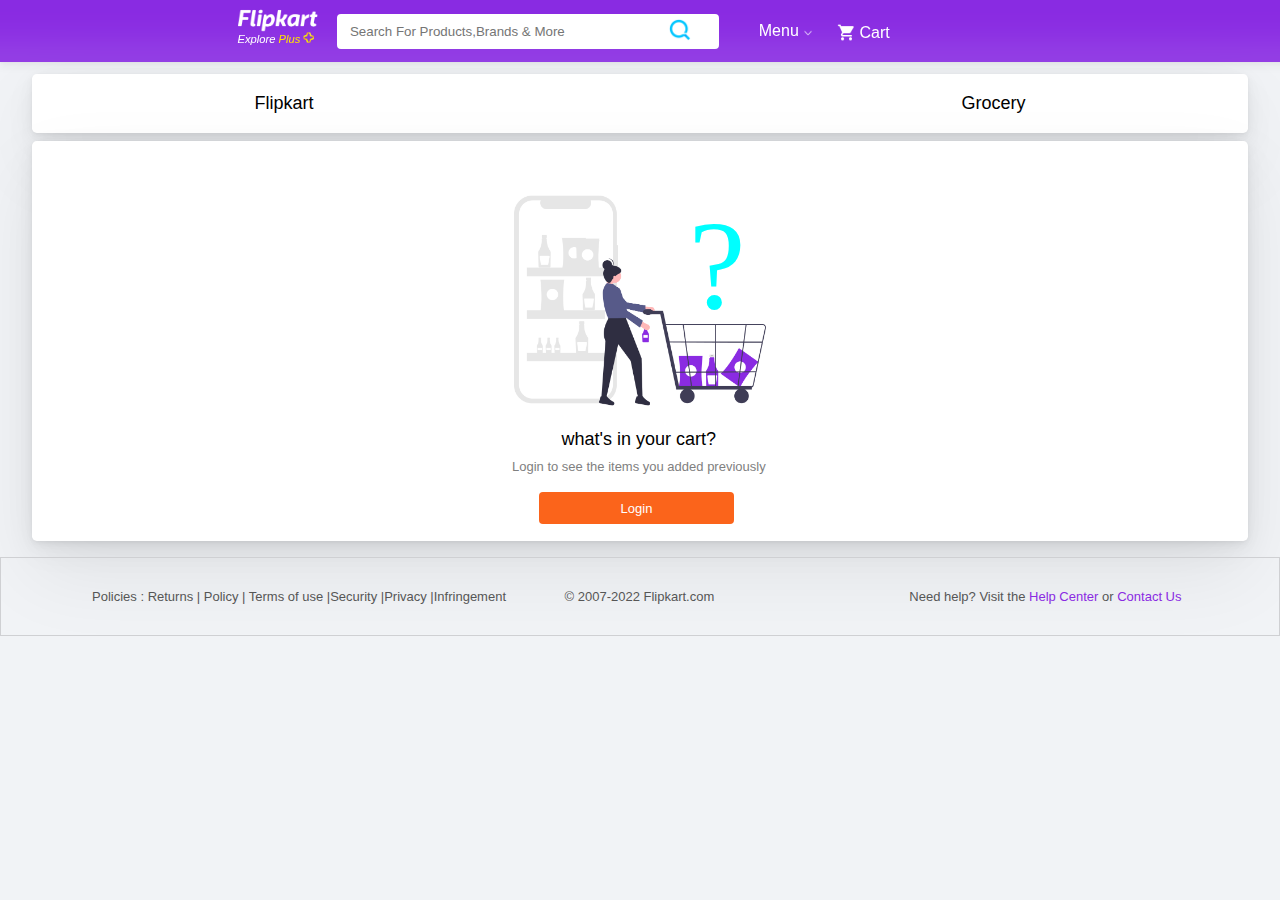
<file: yourcart.html>
<!DOCTYPE html>
<html lang="en">

<head>
    <meta charset="UTF-8">
    <meta http-equiv="X-UA-Compatible" content="IE=edge">
    <meta name="viewport" content="width=device-width, initial-scale=1.0">
    <title>Shoping Cart | Flipkart.com</title>
    <link rel="icon" href="img/flipkart-logo-39904.png">
    <style>
        * {
            padding: 0px;
            margin: 0px;
        }

        .footer {
            display: flex;
            align-items: center;
            align-content: center;
            height: 4.85em;
            margin-top: 1em;
            border: 1px solid #cfd0d3;
        }

        .cc {
            font-family: 'Nunito', sans-serif;
            font-size: small;
            margin-left: 4.5em;
            color: #565656;
        }

        .need {
            font-family: 'Nunito', sans-serif;
            font-size: small;
            margin-left: 15em;
            color: #565656;
        }

        .need a {
            text-decoration: none;
            color: #8a2be2;
        }

        .textbt {
            font-size: small;
            font-family: 'Nunito', sans-serif;
            margin-left: 7em;
            color: #565656;

        }

        .text {
            position: absolute;
            margin: 18em 30em;
            font-family: 'Nunito', sans-serif;
        }

        #what {
            font-size: large;
            display: flex;
            align-items: center;
            justify-content: center;
            margin-bottom: .5em;
        }

        #subtext {
            font-size: small;
            color: grey;
            display: flex;
            align-items: center;
            justify-content: center;
        }

        .loginBottom {
            text-decoration: none;
            background: #fb641b;
            display: flex;
            align-items: center;
            justify-content: center;
            height: 2.5em;
            width: 15em;
            color: white;
            position: absolute;
            margin: 27em 39em;
            font-family: 'Nunito', sans-serif;
            font-size: small;
            border-radius: .3em;
        }

        .loginBottom:hover {
            box-shadow:
                0px 1.4px 1.7px rgba(0, 0, 0, 0.02),
                0px 3.4px 4.2px rgba(0, 0, 0, 0.028),
                0px 6.4px 7.9px rgba(0, 0, 0, 0.035),
                0px 11.4px 14.1px rgba(0, 0, 0, 0.042),
                0px 21.3px 26.3px rgba(0, 0, 0, 0.05),
                0px 51px 63px rgba(0, 0, 0, 0.07);

            cursor: pointer;
        }

        .showimg {
            display: flex;
            justify-content: center;
            align-items: center;
            margin: auto;
            margin-top: 2em;
            width: 20em;
        }

        .qution {
            position: absolute;
            font-size: 8em;
            color: aqua;
            margin-top: 0.4em;
            margin-left: 5.13em;
        }

        .box {
            background: white;
            width: 76em;
            height: 3.7em;
            display: flex;
            align-items: center;
            justify-content: center;
            margin: auto;
            margin-top: 1em;
            border-radius: .3em;
            box-shadow:
                0px 0.6px 2.2px rgba(0, 0, 0, 0.017),
                0px 1.4px 5.3px rgba(0, 0, 0, 0.024),
                0px 2.7px 10px rgba(0, 0, 0, 0.031),
                0px 4.9px 17.9px rgba(0, 0, 0, 0.037),
                0px 10px 33.4px rgba(0, 0, 0, 0.047),
                0px 32px 80px rgba(0, 0, 0, 0.07);
        }

        .box font {
            margin: 0em 17em;
            font-family: 'Nunito', sans-serif;
            font-size: large;
            padding: 1em;
        }

        .box font:hover {
            color: #8a2be2;
            cursor: pointer;
            border-bottom: 3px solid #2a55e5;
        }

        .box2 {
            background: white;
            width: 76em;
            height: 25em;
            display: flex;
            /* align-items: center;
            justify-content: center; */
            margin: auto;
            margin-top: .5em;
            border-radius: .3em;
            box-shadow:
                0px 0.6px 2.2px rgba(0, 0, 0, 0.017),
                0px 1.4px 5.3px rgba(0, 0, 0, 0.024),
                0px 2.7px 10px rgba(0, 0, 0, 0.031),
                0px 4.9px 17.9px rgba(0, 0, 0, 0.037),
                0px 10px 33.4px rgba(0, 0, 0, 0.047),
                0px 32px 80px rgba(0, 0, 0, 0.07);
        }

        body {
            background: #f1f3f6;

        }


        /* topbar down */


        .topbar {
            background-color: #892be265;
            backdrop-filter: blur(20px);
            padding: 1.5vh;
            width: 100%;
            position: fixed;
            z-index: 5;
            box-shadow:
                0px 1.4px 1.7px rgba(0, 0, 0, 0.02),
                0px 3.4px 4.2px rgba(0, 0, 0, 0.028),
                0px 6.4px 7.9px rgba(0, 0, 0, 0.035);
        }

        .falsetopbar {
            background-color: #8a2be2;
            padding: 1.8em 0em;
            width: 100%;
        }

        ul {
            display: inline-block;
        }

        ul li {

            display: inline-block;
        }

        .topbar ul li a {

            text-decoration: none;
            font-family: 'Nunito', sans-serif;
            font-size: 16px;
            letter-spacing: .1px;
            font-weight: 500px;
            color: white;
            padding: 0px 10px;
        }

        .flipkartlogo img {
            /* inthe topbar */
            /* position: absolute; */
            width: 5em;
            /* margin-right: 8em;
    margin-bottom: 2em; */

        }

        .flipkartlogo {
            position: absolute;
            margin-right: 45em;
            margin-bottom: 1.5em;
            display: flex;
            width: 7em;
        }

        .flipkartlogo :hover {
            cursor: pointer;
        }

        .explor {
            color: white;
            position: absolute;
            margin-top: 2.8em;
            font-size: .7em;
            font-style: italic;
            font-family: 'Nunito', sans-serif;
        }

        .explor:hover {
            border-bottom: .1em solid #ffe500;
        }

        .ex {
            margin-left: -5em;
        }

        #plus {
            color: #ffe500;
        }

        .explor img {
            width: 1em;
            margin-left: .2em;
        }

        .topbar ul li a:hover {
            color: wheat;
        }

        .search {
            display: flex;
            justify-content: center;
            align-items: center;
            margin-left: -5em;

        }

        .search input {
            border: .2em solid white;
            border-radius: .3em;
            width: 20em;
            padding: .6em .8em;
            padding-right: 0.8em;
            outline: 0;
            font-family: 'Nunito', sans-serif;
            padding-right: 7.5em;
        }

        button img {
            width: 1.8em;
        }

        button {
            background: none;
            border: none;
            position: absolute;
            margin-left: 10em;
        }

        button:hover {
            cursor: pointer;
            filter: drop-shadow(1px 1px .3px rgba(0, 0, 0, 0.397));
            transition: ease-in-out;
        }

        .login {
            font-family: 'Nunito', sans-serif;
            background: white;
            color: #8a2be2;
            margin-left: 51em;
            padding: .4em 3em;
            border-radius: .1em;
            position: absolute;
            text-decoration: none;
        }

        .login:hover {
            cursor: pointer;
            background-color: whitesmoke;
        }

        main {
            height: auto;
        }



        .cart {
            margin-left: .5em;
            margin-right: 0.2em;
            padding-top: .2em;
            width: 1.2em
        }

        #cartt {
            text-decoration: none;
            color: #ffffff;
            font-family: 'Nunito', sans-serif;
            margin-top: .2em;
        }

        .a2 {
            text-decoration: none;
            margin-left: 1em;
        }

        .cartorg {
            display: flex;
            align-items: center;


        }

        #arrow {
            margin-left: 4px;
            margin-top: .2em;
            width: 10px;
            transition: .1s ease-in-out;
        }


        .aligntop {
            display: flex;
            align-items: center;
            align-content: center;
            justify-content: center;
        }

        #menu {
            color: #ffffff;
            margin-left: 40px;
            font-family: 'Nunito', sans-serif;
            font-size: 16px;
            letter-spacing: .1px;
            font-weight: 500px;
        }

        #menutab {
            background: white;
            display: flex;
            flex-direction: column;
            border-radius: 6px;
            box-shadow:
                0px 0px 0.9px rgba(0, 0, 0, 0.042),
                0px 0px 2.1px rgba(0, 0, 0, 0.061),
                0px 0px 4px rgba(0, 0, 0, 0.075),
                0px 0px 7.1px rgba(0, 0, 0, 0.089),
                0px 0px 13.4px rgba(0, 0, 0, 0.108),
                0px 0px 32px rgba(0, 0, 0, 0.15);
            margin-left: 45em;
            position: fixed;
            margin-top: 3.5em;
            z-index: 3;
            background-color: #a67ad04d;
            backdrop-filter: blur(20px);
        }

        .tt3 {
            list-style: none;
            display: flex;
            flex-direction: column;
        }

        .menuicon {
            width: 16px;
            margin-right: 10px;
            filter: drop-shadow(0px 1.8px .9px rgba(0, 0, 0, 0.47));
        }

        .listmenu {
            padding: 10px;
        }

        .listmenu:hover {
            background-color: rgba(255, 255, 255, 0.24);
            cursor: pointer;
        }

        #menu:hover {
            cursor: pointer;
            color: wheat;

        }

        .hide {
            visibility: hidden;
        }

        .rotates {
            rotate: -180deg;
        }

        #menudiv {
            display: flex;
            align-items: center;
        }

        #menu2 {
            margin-left: 2em;
            color: white;
            cursor: pointer;
            background: white;
            color: #8a2be2;
            margin-left: 10em;
            padding: .4em 3em;
            border-radius: .1em;
            position: absolute;
            font-family: 'Nunito', sans-serif;
        }

        #menu2:hover {
            background: #fb641b;
            color: white;
            box-shadow:
                0px 1.4px 1.7px rgba(0, 0, 0, 0.02),
                0px 3.4px 4.2px rgba(0, 0, 0, 0.028),
                0px 6.4px 7.9px rgba(0, 0, 0, 0.035),
                0px 11.4px 14.1px rgba(0, 0, 0, 0.042),
                0px 21.3px 26.3px rgba(0, 0, 0, 0.05),
                0px 51px 63px rgba(0, 0, 0, 0.07);

        }

        #menutab2 {
            height: 100%;
            width: 100%;
            /* background: rgba(0, 0, 0, 0.324);
    backdrop-filter: blur(2px); */

            position: fixed;
            margin-top: 3.5em;
            z-index: 3;
            display: flex;
            align-items: center;
            justify-content: center;
            box-shadow:
                0px 1.4px 1.7px rgba(0, 0, 0, 0.02),
                0px 3.4px 4.2px rgba(0, 0, 0, 0.028),
                0px 6.4px 7.9px rgba(0, 0, 0, 0.035),
                0px 11.4px 14.1px rgba(0, 0, 0, 0.042),
                0px 21.3px 26.3px rgba(0, 0, 0, 0.05),
                0px 51px 63px rgba(0, 0, 0, 0.07);

            background-color: #0000009c;
            backdrop-filter: blur(20px);
        }
    </style>
</head>

<body>
    <header>
        <nav class="topbar">
            <div class="aligntop">

                <a href="index.html">
                    <div class="flipkartlogo"><img src="img/banners/flipkart-logo-textonly.png" alt="logo*">
                </a>
                <a href="plusflipa.html">
                    <div class="ex"> <span class="explor"> Explore <span id="plus">Plus</span><img
                                src="img/genral imges/plus logo.png" alt="logo*"></span></div>
                </a>


            </div>
            <div class="search">
                <input type="text" name="search" placeholder="Search For Products,Brands & More">
                <button><img src="img/genral imges/icons8-search-200.png" alt="serchic*">
                </button>



                <div id="menudiv">
                    <p id="menu">Menu</p>
                    <img id="arrow" class="rotate" src="img/white down arrow.png">
                </div>



                <a class="a2" href="yourcart.html">
                    <div class="cartorg"> <img class="cart" src="img/icons8-shopping-cart-24.png" alt="*cart">
                        <span id="cartt">Cart</span>
                    </div>
                </a>
            </div>
            </div>
        </nav>

        <div class="tt3">

            <ul id="menutab" class="hide">
                <li class="listmenu" id="listmenu2"><img class="menuicon" src="img/icons8-notification-100.png">
                    Notification
                    Preferance</li>
                <li class="listmenu"><img class="menuicon" src="img/icons8-design-96.png">Services
                </li>
                <li class="listmenu"><img class="menuicon" src="img/icons8-technical-support-75.png">Coustmer Care</li>
                <li class="listmenu"><img class="menuicon" src="img/icons8-settings-96.png">Settings
                </li>
            </ul>
        </div>

        <!-- this is for login -->

        <div class="tt3">

            <ul id="menutab2" class="hide">
                <div id="x">X</div>
                <div class="formlogin">

                    <div class="form">
                        <div class="enteremail">Enter Email/mobile number</div>
                        <input id="useremail" type="text" name="email">
                        <div class="enterpass">Enter Password</div>
                        <a class="forgot" href="login2.html">Forgot?</a>
                        <input id="password" type="password" name="email">
                    </div>
                    <div class="termslog">
                        By continuing, you agree to Flipkart's <a class="logpri" href="/tearm.html">Terms of Use</a> and
                        <a class="logpri" href="/tearm.html">Privacy Policy.</a>
                    </div>
                    <div class="loginred">
                        Login
                    </div>
                    <div class="or">OR</div>
                    <div class="otp">
                        Request OTP
                    </div>
                    <a href="login2.html" class="newacc">New to Flipkart? Create an account</a>

                    <div class="blueside">
                        <div class="biglog">Login</div>
                        <div class="biglog2">Get access to your Orders, Wishlist and Recommendations</div>
                        <img src="img/banners/flipkart illus.png" alt="*img" class="illus">
                    </div>
                </div>
            </ul>
        </div>
        <div class="falsetopbar">
            <!-- this is only created for manage page layout -->
        </div>

    </header>

    <div class="tt3">

        <ul id="menutab" class="hide">
            <li class="listmenu"><img class="menuicon" src="img/icons8-notification-100.png">
                Notification
                Preferance</li>
            <li class="listmenu"><img class="menuicon" src="img/icons8-design-96.png">Services
            </li>
            <li class="listmenu"><img class="menuicon" src="img/icons8-technical-support-75.png">Coustmer Care</li>
            <li class="listmenu"><img class="menuicon" src="img/icons8-settings-96.png">Settings
            </li>
        </ul>
    </div>
    <div class="box">
        <font>Flipkart</font>
        <font>Grocery</font>
    </div>
    <div class="box2">
        <div class="qution"> ?</div>
        <img class="showimg" src="img/genral imges/undraw_shopping_app_flsj.png" alt="img*">
        <div class="text">
            <div id="what">what's in your cart?</div>
            <div id="subtext">Login to see the items you added previously</div>
        </div>
        <a href="login2.html" class="loginBottom"> Login</a>
    </div>
    <div class="footer">
        <div class="textbt"> Policies : Returns | Policy | Terms of use |Security |Privacy |Infringement </div>
        <div class="cc">© 2007-2022
            Flipkart.com</div>

        <div class="need">Need help? Visit the <a href="index.html">Help Center</a> or <a href="index.html">Contact
                Us</a></div>
    </div>
    <script>
        var menudiv = document.getElementById("menudiv");
        var menu = document.getElementById("menu");
        var arrow = document.getElementById("arrow");
        var listmenu2 = document.getElementById("listmenu2");

        menu.onclick = function () {
            menutab.classList.toggle("hide");
            arrow.classList.toggle("rotates");
        }
        listmenu2.onclick = function () {
            menutab.classList.toggle("hide");
            arrow.classList.toggle("rotates");
        }

        var menudiv = document.getElementById("menudiv");
        var menu2 = document.getElementById("menu2");
        var x = document.getElementById("x");
        var listmenu = document.getElementsByClassName("listmenu");

        menu2.onclick = function () {
            menutab2.classList.toggle("hide");

        }
        x.onclick = function () {
            menutab2.classList.toggle("hide");

        }


    </script>

</body>

</html>
</file>
<file: flipkartstyle.css>
* {
    padding: 0px;
    margin: 0px;
}

html {}

@import url('https://fonts.googleapis.com/css2?family=Nunito:wght@200&display=swap');

body {
    background: rgb(230, 230, 230);

    scroll-behavior: smooth;
}

.topbar {
    background-color: #892be265;
    backdrop-filter: blur(20px);
    padding: 1.5vh;
    width: 100%;
    position: fixed;
    z-index: 5;
    box-shadow:
        0px 1.4px 1.7px rgba(0, 0, 0, 0.02),
        0px 3.4px 4.2px rgba(0, 0, 0, 0.028),
        0px 6.4px 7.9px rgba(0, 0, 0, 0.035);
}

.falsetopbar {
    background-color: #8a2be2;
    padding: 1.8em 0em;
    width: 100%;
}

ul {
    display: inline-block;
}

ul li {

    display: inline-block;
}

.topbar ul li a {

    text-decoration: none;
    font-family: 'Nunito', sans-serif;
    font-size: 16px;
    letter-spacing: .1px;
    font-weight: 500px;
    color: white;
    padding: 0px 10px;
}

.flipkartlogo img {
    /* inthe topbar */
    /* position: absolute; */
    width: 5em;
    /* margin-right: 8em;
    margin-bottom: 2em; */

}

.flipkartlogo {
    position: absolute;
    margin-right: 45em;
    margin-bottom: 1.5em;
    display: flex;
    width: 7em;
}

.flipkartlogo :hover {
    cursor: pointer;
}

.explor {
    color: white;
    position: absolute;
    margin-top: 2.8em;
    font-size: .7em;
    font-style: italic;
    font-family: 'Nunito', sans-serif;
}

.explor:hover {
    border-bottom: .1em solid #ffe500;
}

.ex {
    margin-left: -5em;
}

#plus {
    color: #ffe500;
}

.explor img {
    width: 1em;
    margin-left: .2em;
}

.topbar ul li a:hover {
    color: wheat;
}

.search {
    display: flex;
    justify-content: center;
    align-items: center;
    margin-left: -5em;

}

.search input {
    border: .2em solid white;
    border-radius: .3em;
    width: 20em;
    padding: .6em .8em;
    padding-right: 0.8em;
    outline: 0;
    font-family: 'Nunito', sans-serif;
    padding-right: 7.5em;
}

button img {
    width: 1.8em;
}

button {
    background: none;
    border: none;
    position: absolute;
    margin-left: 10em;
}

button:hover {
    cursor: pointer;
    filter: drop-shadow(1px 1px .3px rgba(0, 0, 0, 0.397));
    transition: ease-in-out;
}

.login {
    font-family: 'Nunito', sans-serif;
    background: white;
    color: #8a2be2;
    margin-left: 51em;
    padding: .4em 3em;
    border-radius: .1em;
    position: absolute;
    text-decoration: none;
}

.login:hover {
    cursor: pointer;
    background-color: whitesmoke;
}

main {
    height: auto;
}



.cart {
    margin-left: .5em;
    margin-right: 0.2em;
    padding-top: .2em;
    width: 1.2em
}

#cartt {
    text-decoration: none;
    color: #ffffff;
    font-family: 'Nunito', sans-serif;
    margin-top: .2em;
}

.a2 {
    text-decoration: none;
    margin-left: 1em;
}

.cartorg {
    display: flex;
    align-items: center;


}

#arrow {
    margin-left: 4px;
    margin-top: .2em;
    width: 10px;
    transition: .1s ease-in-out;
}


.aligntop {
    display: flex;
    align-items: center;
    align-content: center;
    justify-content: center;
}

#menu {
    color: #ffffff;
    margin-left: 40px;
    font-family: 'Nunito', sans-serif;
    font-size: 16px;
    letter-spacing: .1px;
    font-weight: 500px;
}

#menutab {
    background: white;
    display: flex;
    flex-direction: column;
    border-radius: 6px;
    box-shadow:
        0px 0px 0.9px rgba(0, 0, 0, 0.042),
        0px 0px 2.1px rgba(0, 0, 0, 0.061),
        0px 0px 4px rgba(0, 0, 0, 0.075),
        0px 0px 7.1px rgba(0, 0, 0, 0.089),
        0px 0px 13.4px rgba(0, 0, 0, 0.108),
        0px 0px 32px rgba(0, 0, 0, 0.15);
    margin-left: 45em;
    position: fixed;
    margin-top: 3.5em;
    z-index: 3;
    background-color: #a67ad04d;
    backdrop-filter: blur(20px);
}

.tt3 {
    list-style: none;
    display: flex;
    flex-direction: column;
}

.menuicon {
    width: 16px;
    margin-right: 10px;
    filter: drop-shadow(0px 1.8px .9px rgba(0, 0, 0, 0.47));
}

.listmenu {
    padding: 10px;
}

.listmenu:hover {
    background-color: rgba(255, 255, 255, 0.24);
    cursor: pointer;
}

#menu:hover {
    cursor: pointer;
    color: wheat;

}

.hide {
    visibility: hidden;
}

.rotates {
    rotate: -180deg;
}

#menudiv {
    display: flex;
    align-items: center;
}

#menu2 {
    margin-left: 2em;
    color: white;
    cursor: pointer;
    background: white;
    color: #8a2be2;
    margin-left: 10em;
    padding: .4em 3em;
    border-radius: .1em;
    position: absolute;
    font-family: 'Nunito', sans-serif;
}

#menu2:hover {
    background: #fb641b;
    color: white;
    box-shadow:
        0px 1.4px 1.7px rgba(0, 0, 0, 0.02),
        0px 3.4px 4.2px rgba(0, 0, 0, 0.028),
        0px 6.4px 7.9px rgba(0, 0, 0, 0.035),
        0px 11.4px 14.1px rgba(0, 0, 0, 0.042),
        0px 21.3px 26.3px rgba(0, 0, 0, 0.05),
        0px 51px 63px rgba(0, 0, 0, 0.07);

}

#menutab2 {
    height: 100%;
    width: 100%;
    /* background: rgba(0, 0, 0, 0.324);
    backdrop-filter: blur(2px); */

    position: fixed;
    margin-top: 3.5em;
    z-index: 3;
    display: flex;
    align-items: center;
    justify-content: center;
    box-shadow:
        0px 1.4px 1.7px rgba(0, 0, 0, 0.02),
        0px 3.4px 4.2px rgba(0, 0, 0, 0.028),
        0px 6.4px 7.9px rgba(0, 0, 0, 0.035),
        0px 11.4px 14.1px rgba(0, 0, 0, 0.042),
        0px 21.3px 26.3px rgba(0, 0, 0, 0.05),
        0px 51px 63px rgba(0, 0, 0, 0.07);

    background-color: #0000009c;
    backdrop-filter: blur(20px);
}

.formlogin {
    height: 30em;
    width: 45em;
    margin-top: -5em;
    background: white;
    border-radius: .5em;
}

.blueside {
    height: 30em;
    width: 15em;
    background: #2874f0;
    border-radius: .5em 0em 0em .5em;
}

.userinputwindow {
    width: 30em;
    height: 30em;
    background: red;
    position: absolute;
}

#useremail {
    border: none;
    outline: 0cm;
    position: absolute;
    margin-left: 18em;
    margin-top: 5em;
    padding: 0em 1em;
    font-size: medium;
    width: 21.5em;
    height: 2em;
    border-bottom: 1.5px solid #e0e0e0;
}

#useremail:hover {
    border-bottom: 1.5px solid #2874f0;

}

#password {
    border: none;
    outline: 0cm;
    position: absolute;
    margin-left: 18em;
    margin-top: 9em;
    padding: 0em 1em;
    font-size: medium;
    width: 21.5em;
    height: 2em;
    border-bottom: 1.5px solid #e0e0e0;
}

#password:hover {
    border-bottom: 1.5px solid #2874f0;

}

.enteremail {
    position: absolute;
    margin-left: 22.5em;
    margin-top: 5em;
    font-family: 'Nunito', sans-serif;
    font-size: .8em;
    color: #878787;
}

.enterpass {
    position: absolute;
    margin-left: 22.5em;
    margin-top: 10em;
    font-family: 'Nunito', sans-serif;
    font-size: .8em;
    color: #878787;
}

.forgot {
    text-decoration: none;
    position: absolute;
    margin-left: 38em;
    margin-top: 9.5em;
    font-family: 'Nunito', sans-serif;
    font-size: 1em;
    font-weight: 500;
    z-index: 1;
    color: #2874f0;
}

.termslog {
    color: #878787;
    font-size: 12px;
    font-weight: 400;
    position: absolute;
    font-family: 'Nunito', sans-serif;
    margin-left: 24em;
    margin-top: 18em;
}

.logpri {
    text-decoration: none;
    color: #2874f0;
}

.loginred {
    position: absolute;
    display: flex;
    align-items: center;
    justify-content: center;
    background: #fb641b;
    box-shadow: 0 1px 2px 0 rgba(0, 0, 0, .2);
    border: none;
    color: #fff;
    width: 23.7em;
    height: 3em;
    font-size: 1em;
    font-family: 'Nunito', sans-serif;
    margin-left: 18em;
    margin-top: 17em;
    cursor: pointer;
}

.loginred:hover {
    box-shadow:
        0px 1.4px 1.7px rgba(0, 0, 0, 0.02),
        0px 3.4px 4.2px rgba(0, 0, 0, 0.028),
        0px 6.4px 7.9px rgba(0, 0, 0, 0.035),
        0px 11.4px 14.1px rgba(0, 0, 0, 0.042),
        0px 21.3px 26.3px rgba(0, 0, 0, 0.05),
        0px 51px 63px rgba(0, 0, 0, 0.07);

}

.or {
    position: absolute;
    font-size: 1em;
    font-family: 'Nunito', sans-serif;
    margin-left: 28.8em;
    margin-top: 20.5em;
    color: #787777;
}

.otp {
    position: absolute;
    display: flex;
    align-items: center;
    justify-content: center;
    background: white;
    box-shadow: 0 1px 2px 0 rgba(0, 0, 0, .2);
    border: none;
    color: #2874f0;
    width: 23.7em;
    height: 3em;
    font-size: 1em;
    font-family: 'Nunito', sans-serif;
    margin-left: 18em;
    margin-top: 22em;
    cursor: pointer;
}

.otp:hover {
    box-shadow:
        0px 1.4px 1.7px rgba(0, 0, 0, 0.02),
        0px 3.4px 4.2px rgba(0, 0, 0, 0.028),
        0px 6.4px 7.9px rgba(0, 0, 0, 0.035),
        0px 11.4px 14.1px rgba(0, 0, 0, 0.042),
        0px 21.3px 26.3px rgba(0, 0, 0, 0.05),
        0px 51px 63px rgba(0, 0, 0, 0.07);

}

.illus {
    width: 17em;
    margin-top: 2.5em;
    margin-left: -1em;
}

.biglog {
    color: white;
    font-size: 1.8em;
    font-family: 'Nunito', sans-serif;
    padding-top: 2em;
    padding-left: 1em;
}

.biglog2 {
    color: #dbdbdb;
    font-size: 1.2em;
    font-family: 'Nunito', sans-serif;
    padding-top: 2em;
    padding-left: 1.2em;
    line-height: 150%;
}

.newacc {
    text-decoration: none;
    position: absolute;
    color: #2874f0;
    font-size: .8em;
    font-family: 'Nunito', sans-serif;
    margin-top: 34em;
    margin-left: 29em;
}

.newacc:hover {
    color: blue;
}

#x {
    position: absolute;
    font-size: 2em;
    color: white;
    margin-left: 24em;
    margin-bottom: 16em;
    font-family: 'Nunito', sans-serif;
    cursor: pointer;
}

#x:hover {
    color: rgb(194, 194, 194);
}

/* from below category div starts */

.topcategorys {
    height: 8em;
    overflow: hidden;
    background: rgb(255, 255, 255);
    /* border: #ffffff solid 1px;
    border-radius: 6px; */
    filter: drop-shadow(0px 1px 3px grey);
}

.categories {
    width: 7em;
    position: absolute;
    /* display: flex; */
}

.categories:hover {
    width: 8em;
    transition: .2s;
    transition-timing-function: cubic-bezier(.54, .3, .56, .86);

}

.categorydiv {
    display: flex;
    flex-direction: column;
    align-items: center;
    justify-content: center;
    margin: 3.45em;

}

.categorytext {
    padding: 0px;
    position: absolute;
    margin-top: 7.2em;
    font-family: 'Nunito', sans-serif;
    font-size: 0.9em;
    font-weight: 500;
    color: black;
}

.categorytext:hover {
    color: #8a2be2;
}

.categorydiv:hover {
    color: #8a2be2;
    cursor: pointer;
}

.sliddiv {
    background: white;
    height: 20em;
    display: flex;
    justify-content: center;
    align-items: center;
    margin-top: .5em;
}

.slider {
    position: relative;
    width: 78em;
    display: flex;
    justify-content: center;
    align-items: center;
}

.images {
    display: flex;
    align-items: center;

    overflow: hidden;
}

.images img {
    height: 18em;
    transition: all 0.15s ease;
    margin: 0px;
    padding: 0px;
}

.images input {
    display: none;
}

.dots {
    display: flex;
    justify-content: center;
    margin-top: 19em;
    padding: 0px;
    position: absolute;
}

.dots label {
    height: 6px;
    width: 6px;
    border-radius: 50%;
    border: solid #8a2be2 2px;
    cursor: pointer;
    transition: all 0.15s ease;
    margin: .3em;
}

.godiv {
    width: 48em;
    height: 14em;
    z-index: 1;
    position: absolute;
    margin-left: 16em;
    margin-top: 3em;
    cursor: pointer;
    transition: .5s ease-in-out;
    display: flex;
    justify-content: flex-end;
}

.ani #go {
    z-index: 1;
    height: 1.3em;
    rotate: -90deg;
    margin-right: 16.42em;
    margin-top: 8.2em;


}

.godiv:hover {
    width: 48.5em;
}

.dots label:hover {
    background: grey;
}

#img1:checked~.img1s {
    margin-left: 0;
}

#img2:checked~.img2s {
    margin-left: -100%;
    z-index: 2;
}

#img3:checked~.img3s {
    margin-left: -216.5%;
    z-index: 2;
}

#img4:checked~.img4s {
    margin-left: -318.5%;
    z-index: 2;
}

#img5:checked~.img5s {
    margin-left: -418.35%;
    margin-bottom: 0.3em;
}

.productsline {
    height: 15em;
    background: white;
    /* border: 2px solid red; */
    margin-top: 1em;
    display: flex;
    align-items: center;
    filter: drop-shadow(0px 1px 3px grey);
}

.productdiv {
    background: white;
    border-radius: .8em;
    width: 16em;
    height: 12em;
    margin: 3em;
    overflow: hidden;
    position: relative;
    z-index: 1;
    box-shadow:
        0px 1.4px 1.7px rgba(0, 0, 0, 0.02),
        0px 3.4px 4.2px rgba(0, 0, 0, 0.028),
        0px 6.4px 7.9px rgba(0, 0, 0, 0.035),
        0px 11.4px 14.1px rgba(0, 0, 0, 0.042),
        0px 21.3px 26.3px rgba(0, 0, 0, 0.05),
        0px 51px 63px rgba(0, 0, 0, 0.07);

}

.anchor {
    text-decoration: none;
    color: black;
}

.productdiv:hover {
    /* background: rgb(249, 245, 245); */
    cursor: pointer;
}

.productdiv img {
    width: 8em;
    margin-left: 3em;
    position: absolute;
}

.productdiv img:hover {
    width: 8.3em;
}

.primgtext1 {
    display: flex;
    justify-content: center;
    font-family: 'Nunito', sans-serif;
    color: grey;
    font-size: small;
    margin-top: 11em;
}

.primgtext2 {
    display: flex;
    justify-content: center;
    font-family: 'Nunito', sans-serif;
    font-size: .8em;
    margin-top: .5em;
}

#skateboard {
    margin-top: 2.5em;
}

#dell {
    margin-top: 1em;
}

.diwalisale {
    width: 78em;
    z-index: 2;
}

.banners {
    display: flex;
    justify-content: center;
    align-items: center;
    margin: 1em 0em;
    box-shadow:
        0px 1.4px 1.7px rgba(0, 0, 0, 0.02),
        0px 3.4px 4.2px rgba(0, 0, 0, 0.028),
        0px 6.4px 7.9px rgba(0, 0, 0, 0.035),
        0px 11.4px 14.1px rgba(0, 0, 0, 0.042),
        0px 21.3px 26.3px rgba(0, 0, 0, 0.05),
        0px 51px 63px rgba(0, 0, 0, 0.07);
}

.productsline2 {
    height: 23em;
    background: white;
    /* border: 2px solid red; */
    margin-top: 1em;
    display: flex;
    align-items: center;
    filter: drop-shadow(0px 1px 3px grey);
    overflow: hidden;
}

.banerdiv {
    background-image: url("img/banners/pastel_low_poly_background_croped.jpg");
    background-size: 14em;
    background-position: bottom;
    background-repeat: no-repeat;
    height: 23em;
    width: 12em;
    display: flex;
    align-items: center;
    justify-content: center;
    overflow: hidden;
}

.viewall {
    background: #8a2be2;
    font-family: 'Nunito', sans-serif;
    padding: .5em 1em;
    border-radius: .3em;
    margin-top: 9em;
    font-size: medium;
    position: absolute;
    cursor: pointer;
}

.viewall a {
    text-decoration: none;
    color: #ffffff;
    font-family: 'Nunito', sans-serif;
}

.viewall:hover {
    filter: drop-shadow(0px 0px 5px rgba(0, 0, 0, 0.397));
}

.bestoff {
    font-family: 'Nunito', sans-serif;
    font-size: 2em;
    margin: 1em;
    margin-bottom: 3em;
    text-align: center;
}

.subprdiv {
    width: 15em;
    height: 23em;
    margin: 0em 1em;
    overflow: hidden;
}

.subprdiv img {
    width: 15em;
    position: absolute;
    margin-top: 4em;
}

.subprdiv img:hover {
    width: 15.4em;
    cursor: pointer;
}

.subprdiv :hover {
    cursor: pointer;
}

.primgtext12 {
    display: flex;
    justify-content: center;
    font-family: 'Nunito', sans-serif;
    color: black;
    font-size: .9em;
    margin-top: 19em;
}

.primgtext123 {
    display: flex;
    justify-content: center;
    font-family: 'Nunito', sans-serif;
    font-size: 1em;
    margin-top: .4em;
    color: green;
}

.primgtext124 {
    display: flex;
    justify-content: center;
    font-family: 'Nunito', sans-serif;
    font-size: .9em;
    margin-top: .4em;
    color: grey;
}

.fg {
    text-decoration: none;
}

#budsimg {
    width: 9em;
    margin: 6em 2.4em;
}

#budsimg:hover {
    width: 9.3em;
}

#tvcr {
    width: 12em;
    margin: 5em 1em;
}

#tvcr:hover {
    width: 12.3em;
}

#pods {
    width: 8em;
    margin: 4em 3.7em;
}

#pods:hover {
    width: 8.3em;
}




/* this is footer bellow */

footer {
    margin: 0em;
    padding: 1em;
    padding-bottom: 0em;
    background: #172337;
    background-image: url(flipkart-clone/img/banners/trial\ bg\ new.png);
    background-size: cover;
    position: relative;
    z-index: 0;
    margin-top: 2em;
    color: white;
    font-family: 'Nunito', sans-serif;
}

.bigboxup {
    margin: 2em;
    display: flex;
    flex-direction: row;

}



.boxx1 {
    display: flex;
    flex-direction: column;
    margin: 0em 1em;
    width: 10em;
}

.aboutbt {
    color: #878787;
    font-size: .75em;
    font-weight: 400;
    margin-bottom: 9px;
}

.boxx1 a {
    text-decoration: none;
    color: #fff;
    font-weight: 400;
    font-size: .75em;
    margin: .4em 0em;
}

.boxx1 a:hover {
    color: #fe4b4b;
}

.RRR {
    font-size: .8em;
    display: flex;
    text-align: left;
    line-height: 1.5;

}

#adds {
    margin-left: 2em;
    width: 16em;
    height: 8em;
    padding: 0em 1.5em;
    border-left: 1px solid #454d5e;
}

#addsss {
    width: 16em;
    height: 8em;
    padding: 0em 1.5em;
}

.bigboxdown {
    border-top: 1px solid #454d5e;
    padding: 1em 0em;
    display: flex;
    flex-direction: row;
    align-items: center;
    justify-content: center;
    font-weight: 400;
}

.botomlist a {
    text-decoration: none;
    color: white;

}

.botomlist li {
    margin: 0em 1em;
}

.copyright {
    margin: 0em 1em;
}

.partners img {
    width: 25em;
    margin-left: 1em;
}

.botomlist li img {
    width: 1em;
    margin: 0em .3em;
    margin-bottom: -.1em;
}

.botomlist a:hover {
    color: #fe4b4b;
}

.aboutme {
    display: flex;
    align-items: center;
    justify-content: center;
    margin: 0em;
    margin-top: 2em;
}

.aboutme a {
    text-decoration: none;
    opacity: 50%;
}


/* <!-- This  code was written by OMKAR G. PUNJAPWAR , totally from scratch using purely HTML , JS & CSS --> */
</file>
